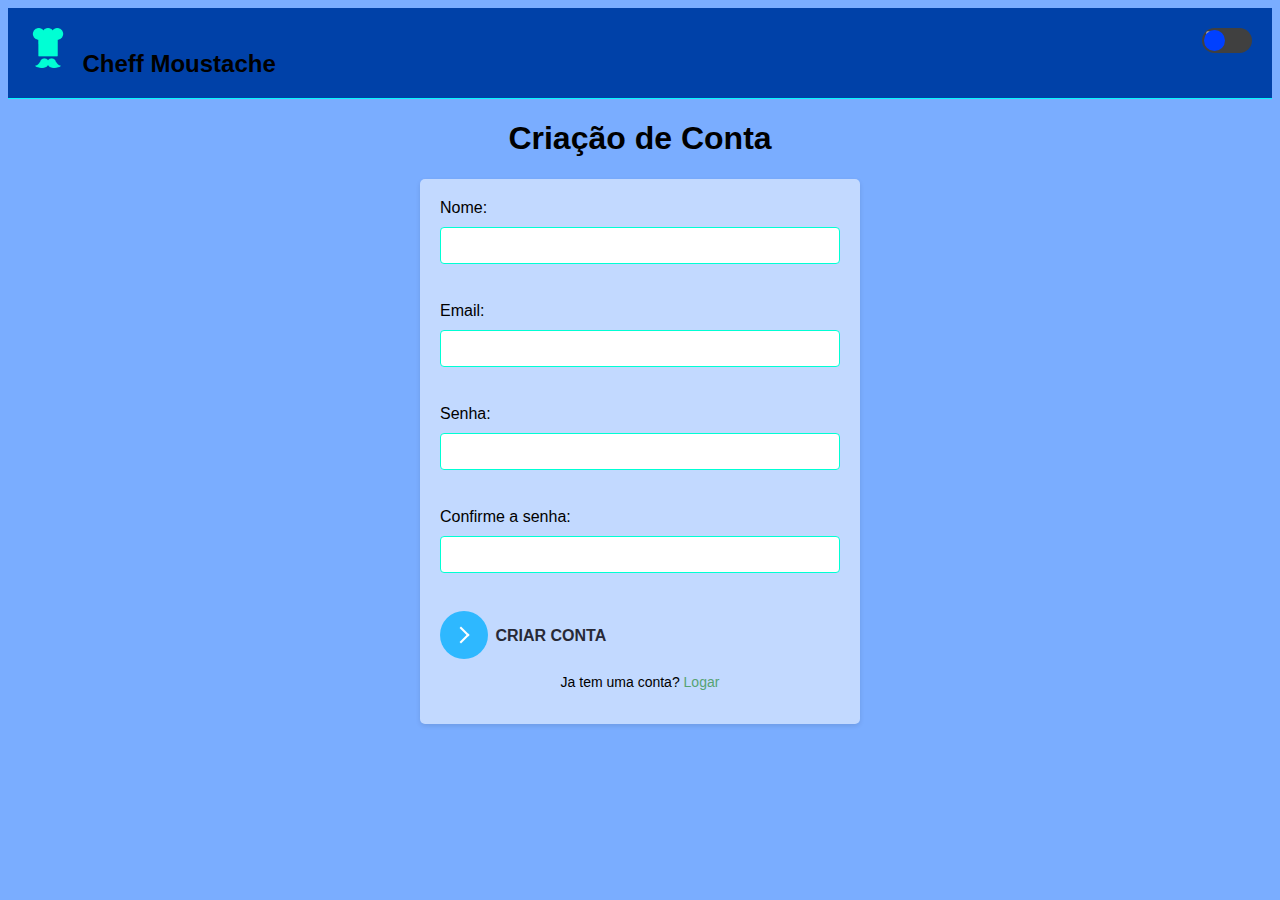
<file: codigo/index.html>
<!DOCTYPE html>
<html>

<head>
  <title>Criação de Conta</title>
  <link rel="stylesheet" type="text/css" href="CSS/singup.css">
  <script src="Javascript/singup.js"></script>
</head>

<body>
  <header>
    <div class="logo">
      <img src="Imagens/Cheff.png" alt="Cheff Moustache Logo" onclick="inicio()">
      <span>Cheff Moustache</span>
    </div>
    <div class="toggle-container">
      <label class="toggle-switch">
        <input type="checkbox" onclick="toggleDarkMode()">
        <span class="toggle-slider"></span>
      </label>
    </div>
  </header>

  <h1>Criação de Conta</h1>

  <form>
    <label for="nome">Nome:</label>
    <input type="text" id="nome" name="nome" required><br><br>

    <label for="email">Email:</label>
    <input type="email" id="email" name="email" required><br><br>

    <label for="senha">Senha:</label>
    <input type="password" id="senha" name="senha" required><br><br>

    <label for="confirma_senha">Confirme a senha:</label>
    <input type="password" id="confirma_senha" name="confirma_senha" required><br><br>

    <button class="learn-more" onclick="salvarlog()">
      <span class="circle" aria-hidden="true">
        <span class="icon arrow"></span>
      </span>
      <span class="button-text">Criar Conta</span>
    </button>
    <p class="signup-link">Ja tem uma conta? <a href="loguin.html">Logar</a></p>
  </form>

</body>

</html>
</file>
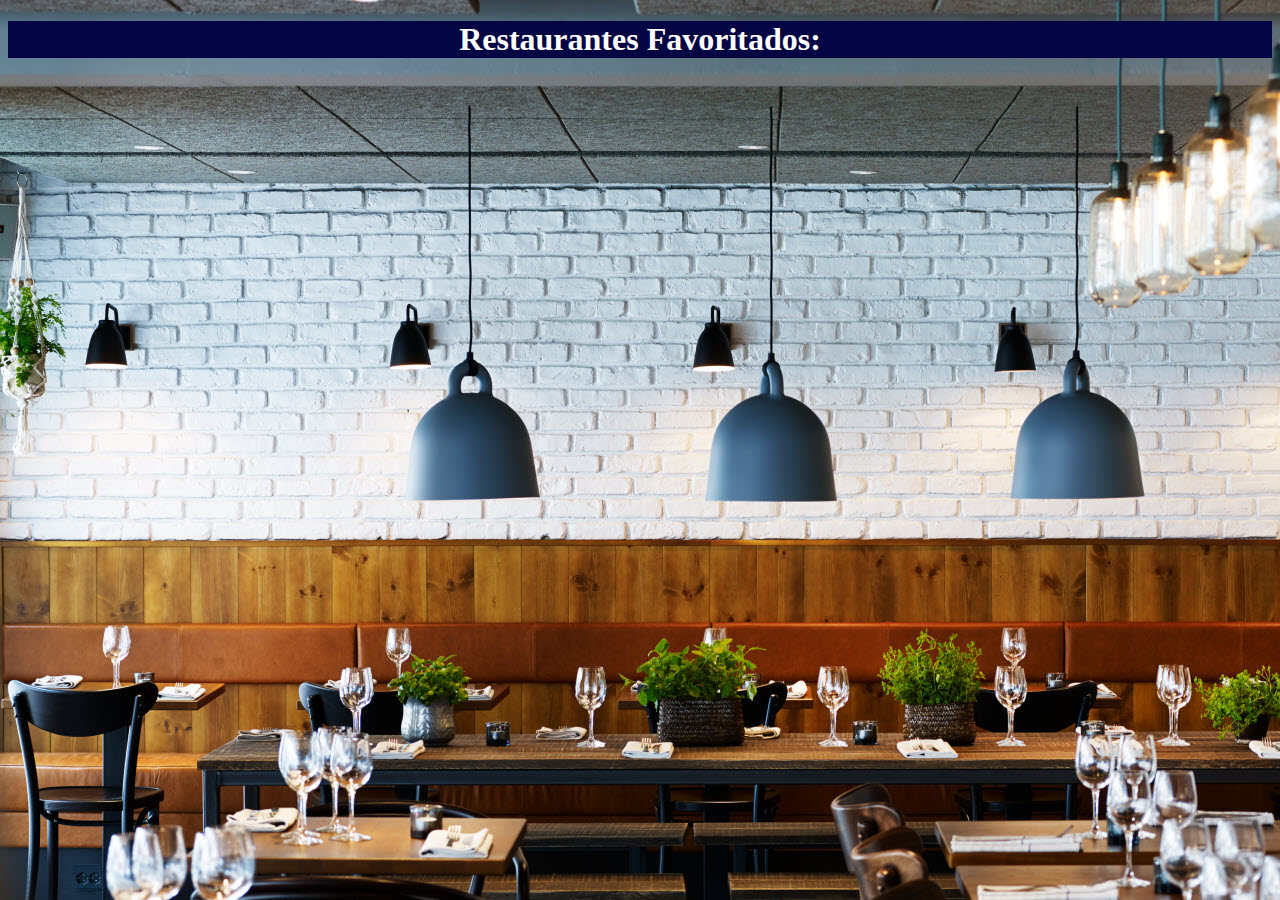
<file: codigo/fav.html>
<!DOCTYPE html>
<html>

<head>
  <meta charset="utf-8">
  <meta name="viewport" content="width=device-width">
  <title>fav</title>
  <link href="https://cdn.jsdelivr.net/npm/bootstrap@5.3.0/dist/css/bootstrap.min.css" rel="stylesheet" integrity="sha384-9ndCyUaIbzAi2FUVXJi0CjmCapSmO7SnpJef0486qhLnuZ2cdeRhO02iuK6FUUVM" crossorigin="anonymous">
<style>
    html {
    height: 100%;
    width: 100%;
  }
  #cabecalho{
    text-align: center;
  }
  
  body
  {
      background-image: url("Imagens/ff.jpg");
  }
  #cartao
  {
     background-color: rgba(255, 255, 255, 0.85);
  }
</style>
  <script>
    function exibirRestaurantesFavoritos() {
      // Passo 1: Recuperar os dados do LocalStorage
      let dados = localStorage.getItem("restaurantes");
      dados = JSON.parse(dados);

      // Passo 2: Filtrar os restaurantes com o atributo "favorito" igual a "true"
      const restaurantesFavoritos = dados.restaurantes.filter(restaurante => restaurante.favorito === "true");

      // Passo 3: Exibir os restaurantes filtrados na página
      const listaRestaurantes = document.getElementById("listaRestaurantes");

      restaurantesFavoritos.forEach(restaurante => {
        const li = document.createElement("li");
        li.textContent = restaurante.nome; // Substitua "nome" pelo atributo correto do restaurante
        listaRestaurantes.appendChild(li);
      });
    }

    // Chame a função quando a página for carregada
    window.onload = exibirRestaurantesFavoritos;
  </script>

  <script>
    
  </script>

</head>
<body>
  <div class="container-fluid">
   <div class="row">
     <div id="cabecalho" class="col-12" style="background-color: #050544; color: #FFFFFF;">
      <h1>Restaurantes Favoritados: </h1>
    </div>
 </div>
 </div>

  <div class="row" id="fundo">

    <div class="mx-auto p-2" style="width: 900px;">
    <div  id="cartao" class="card">
      <div class="card-body">
        <p class="card-text">


    

            <div id="favContainer">
                <ul id="listaRestaurantes">
                  <!-- A lista de restaurantes favoritos será preenchida aqui -->
                </ul>
              </div>
        
        
            <script>
              window.onload = exibirRestaurantesFavoritos;
            </script>

          
        </p>
      </div>
    </div>
  </div>
    
  </div>

</body>
</file>
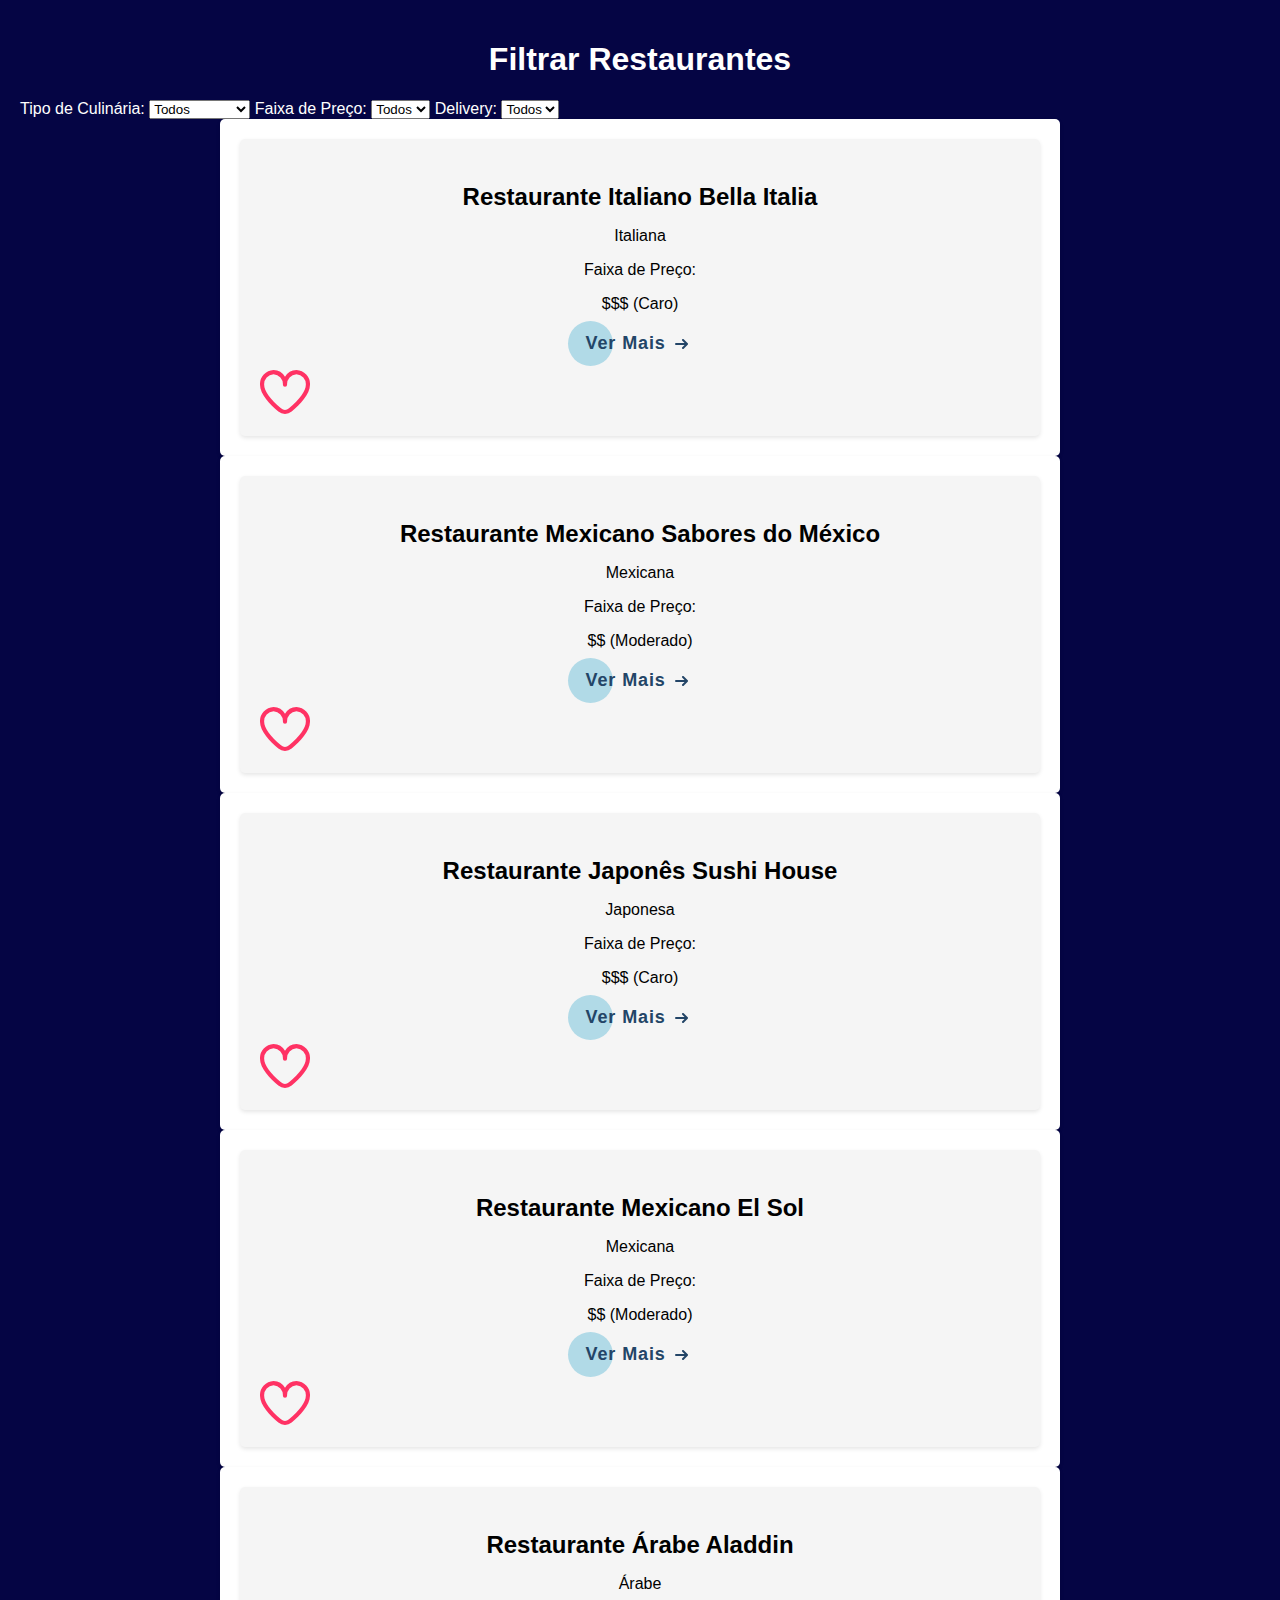
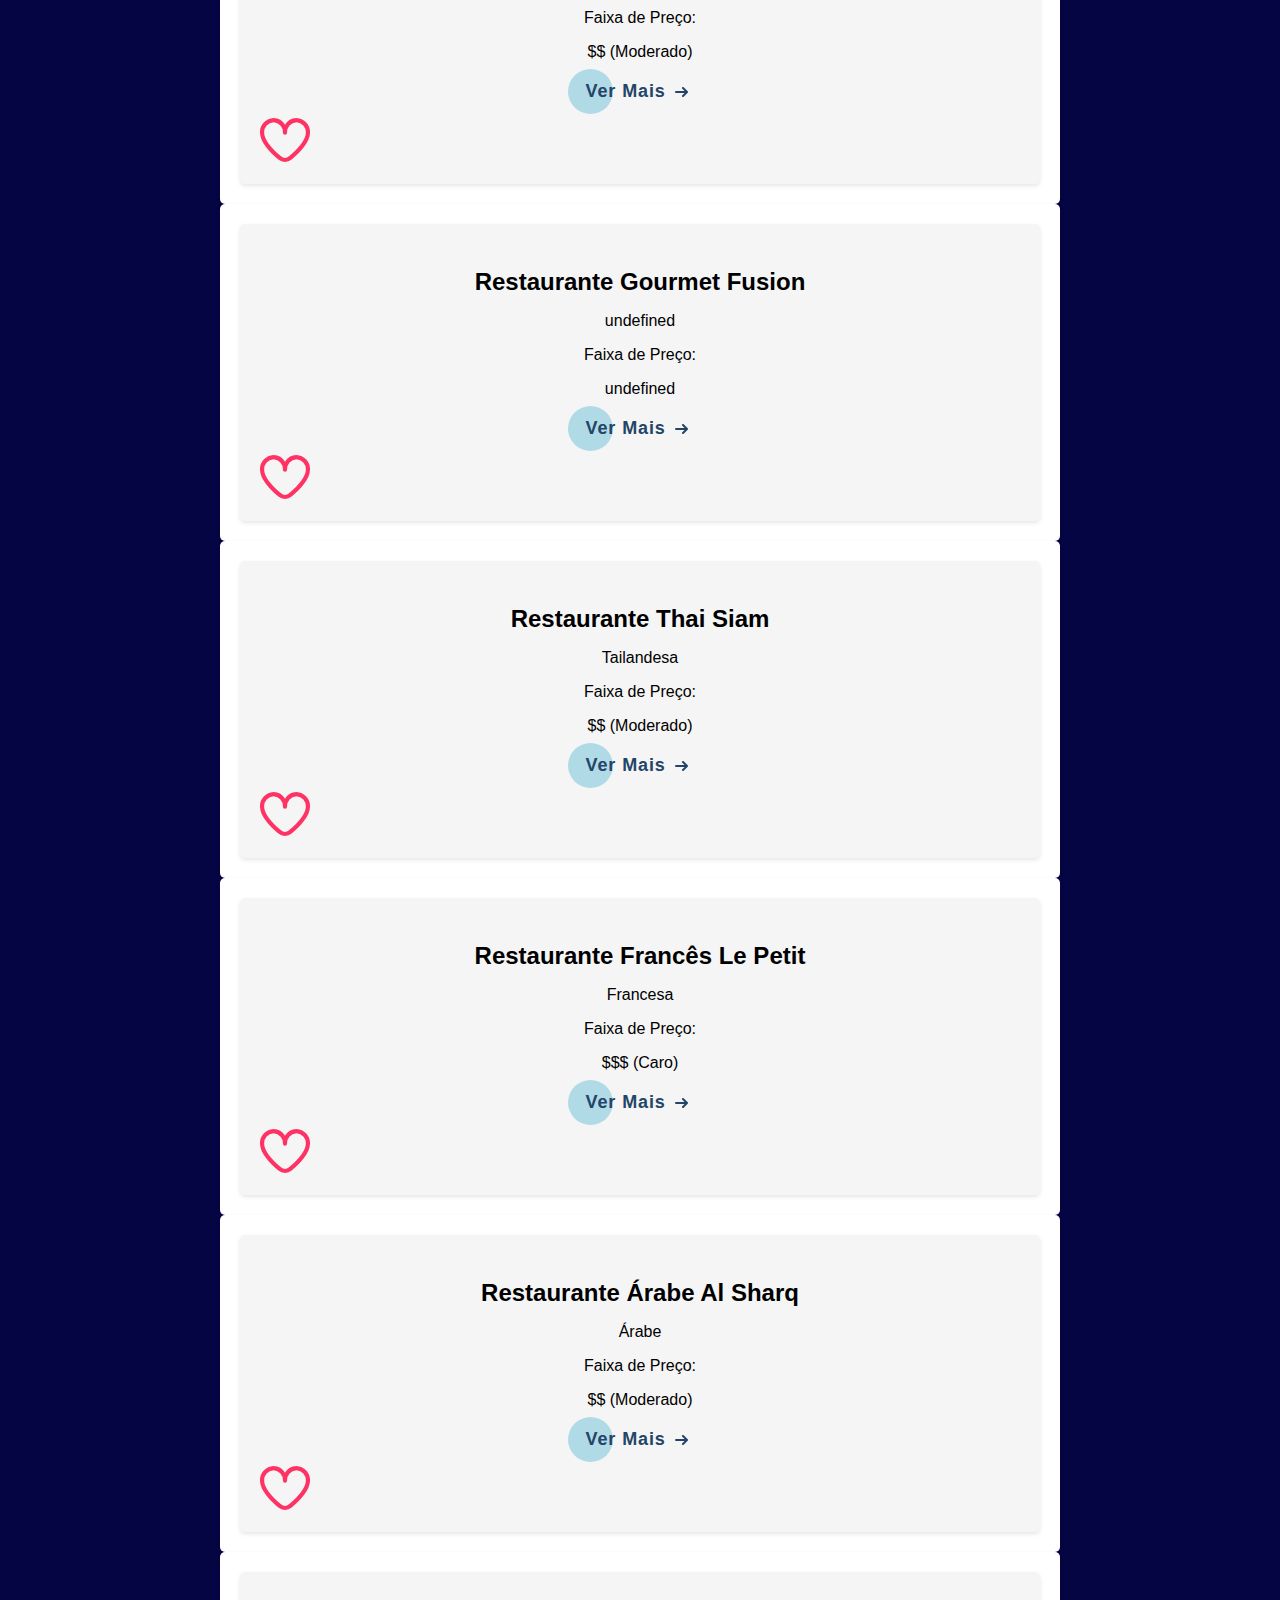
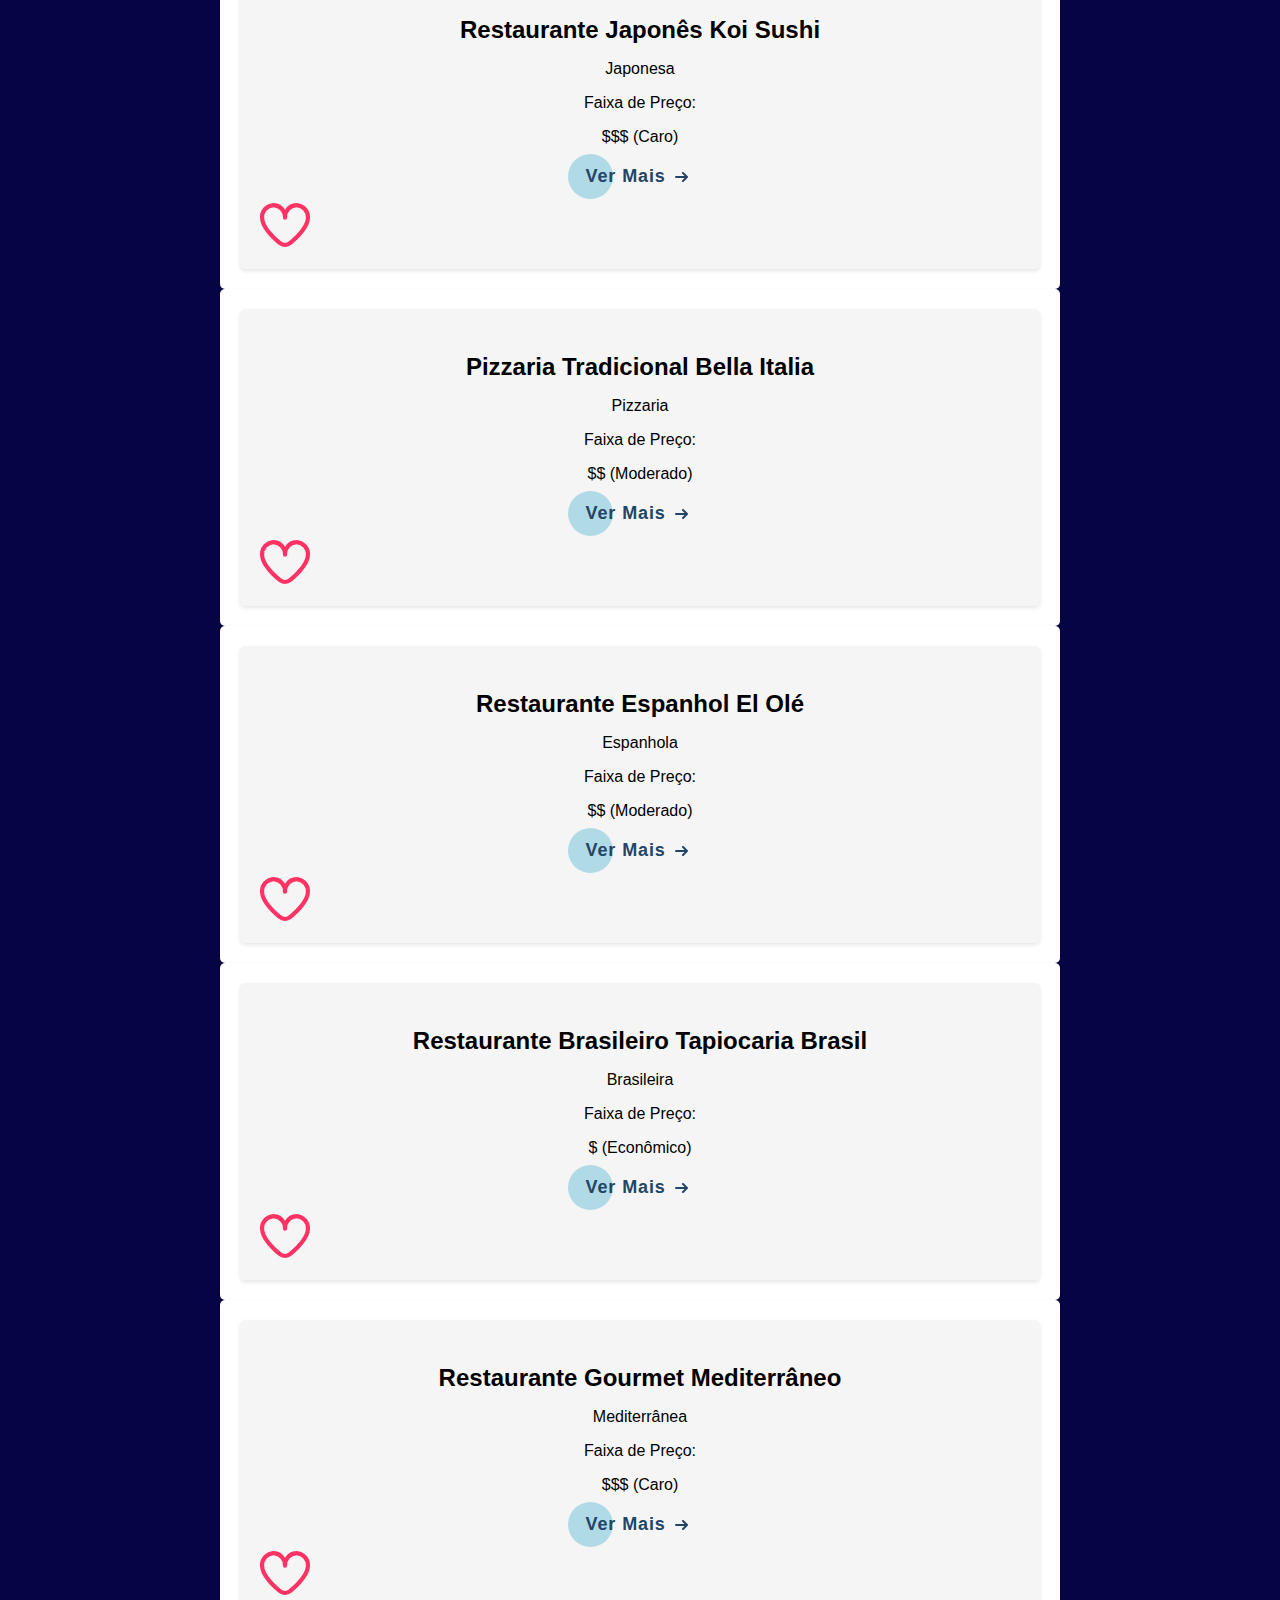
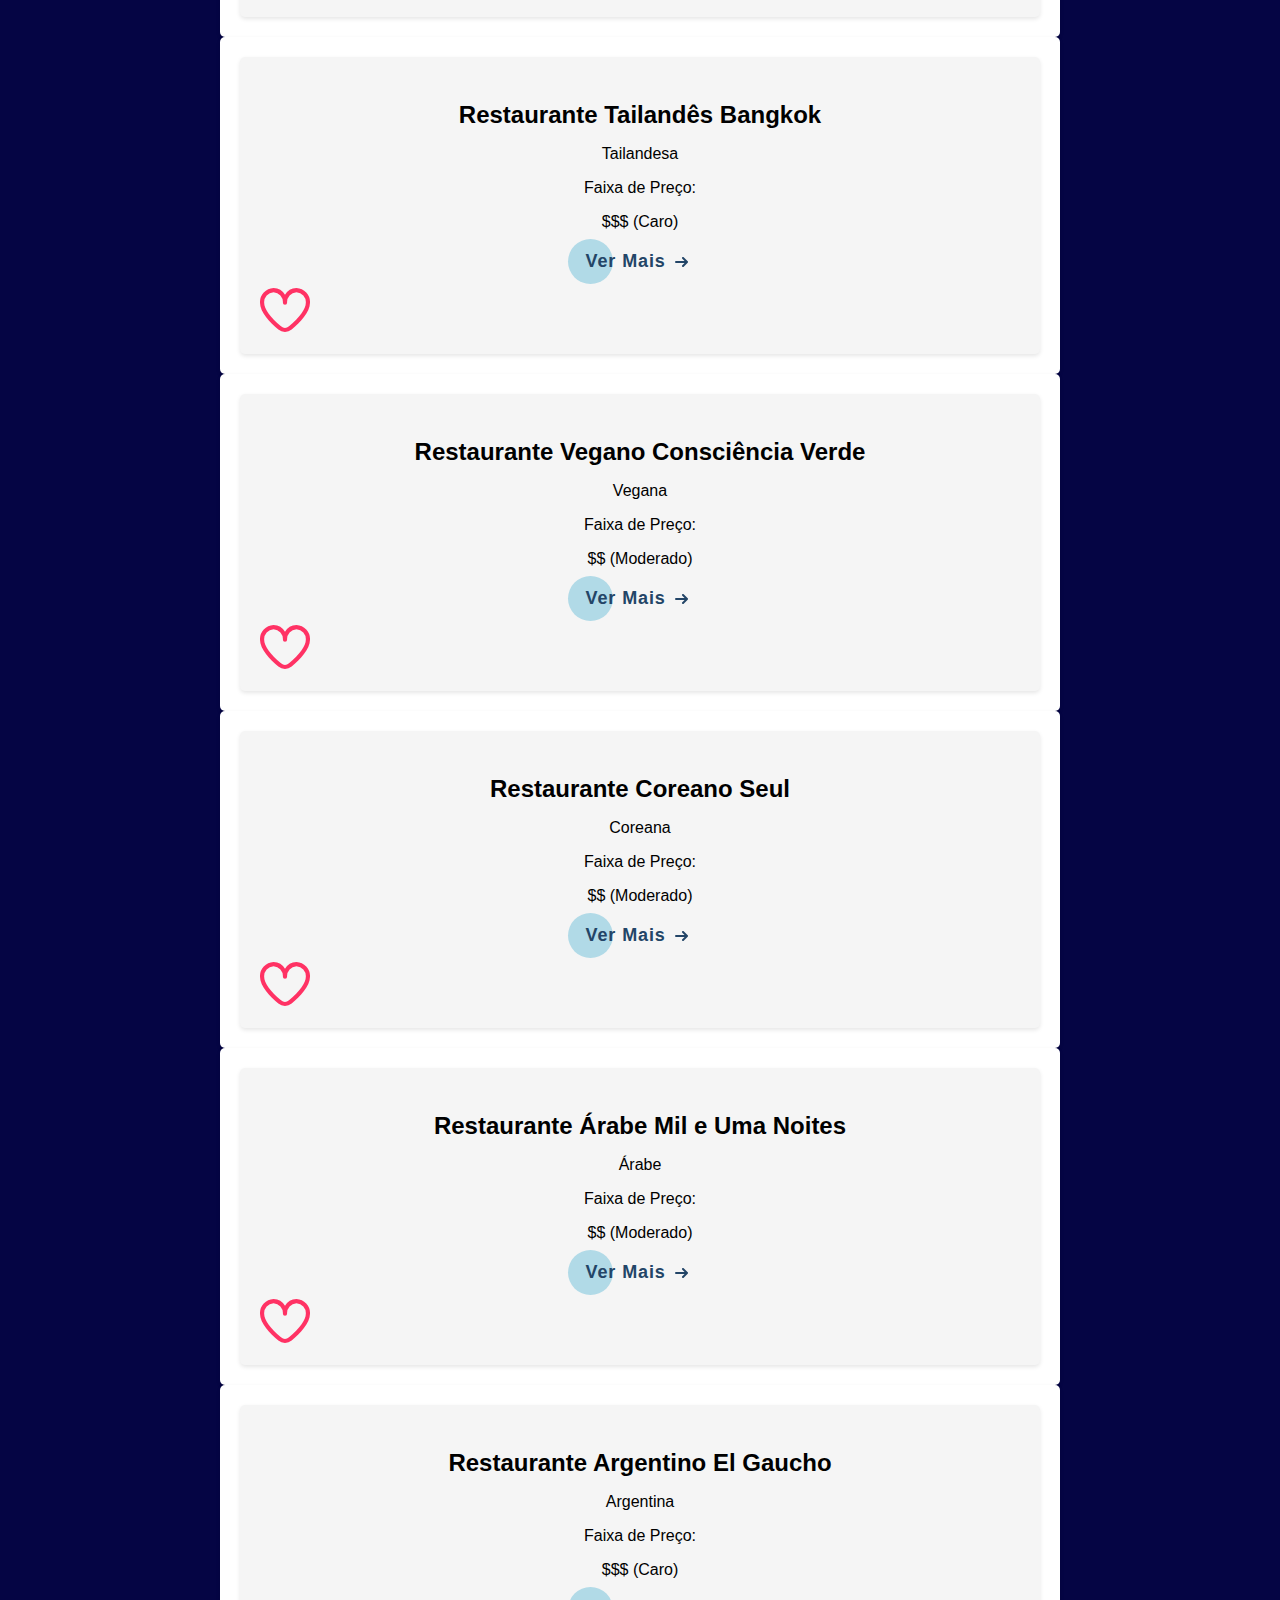
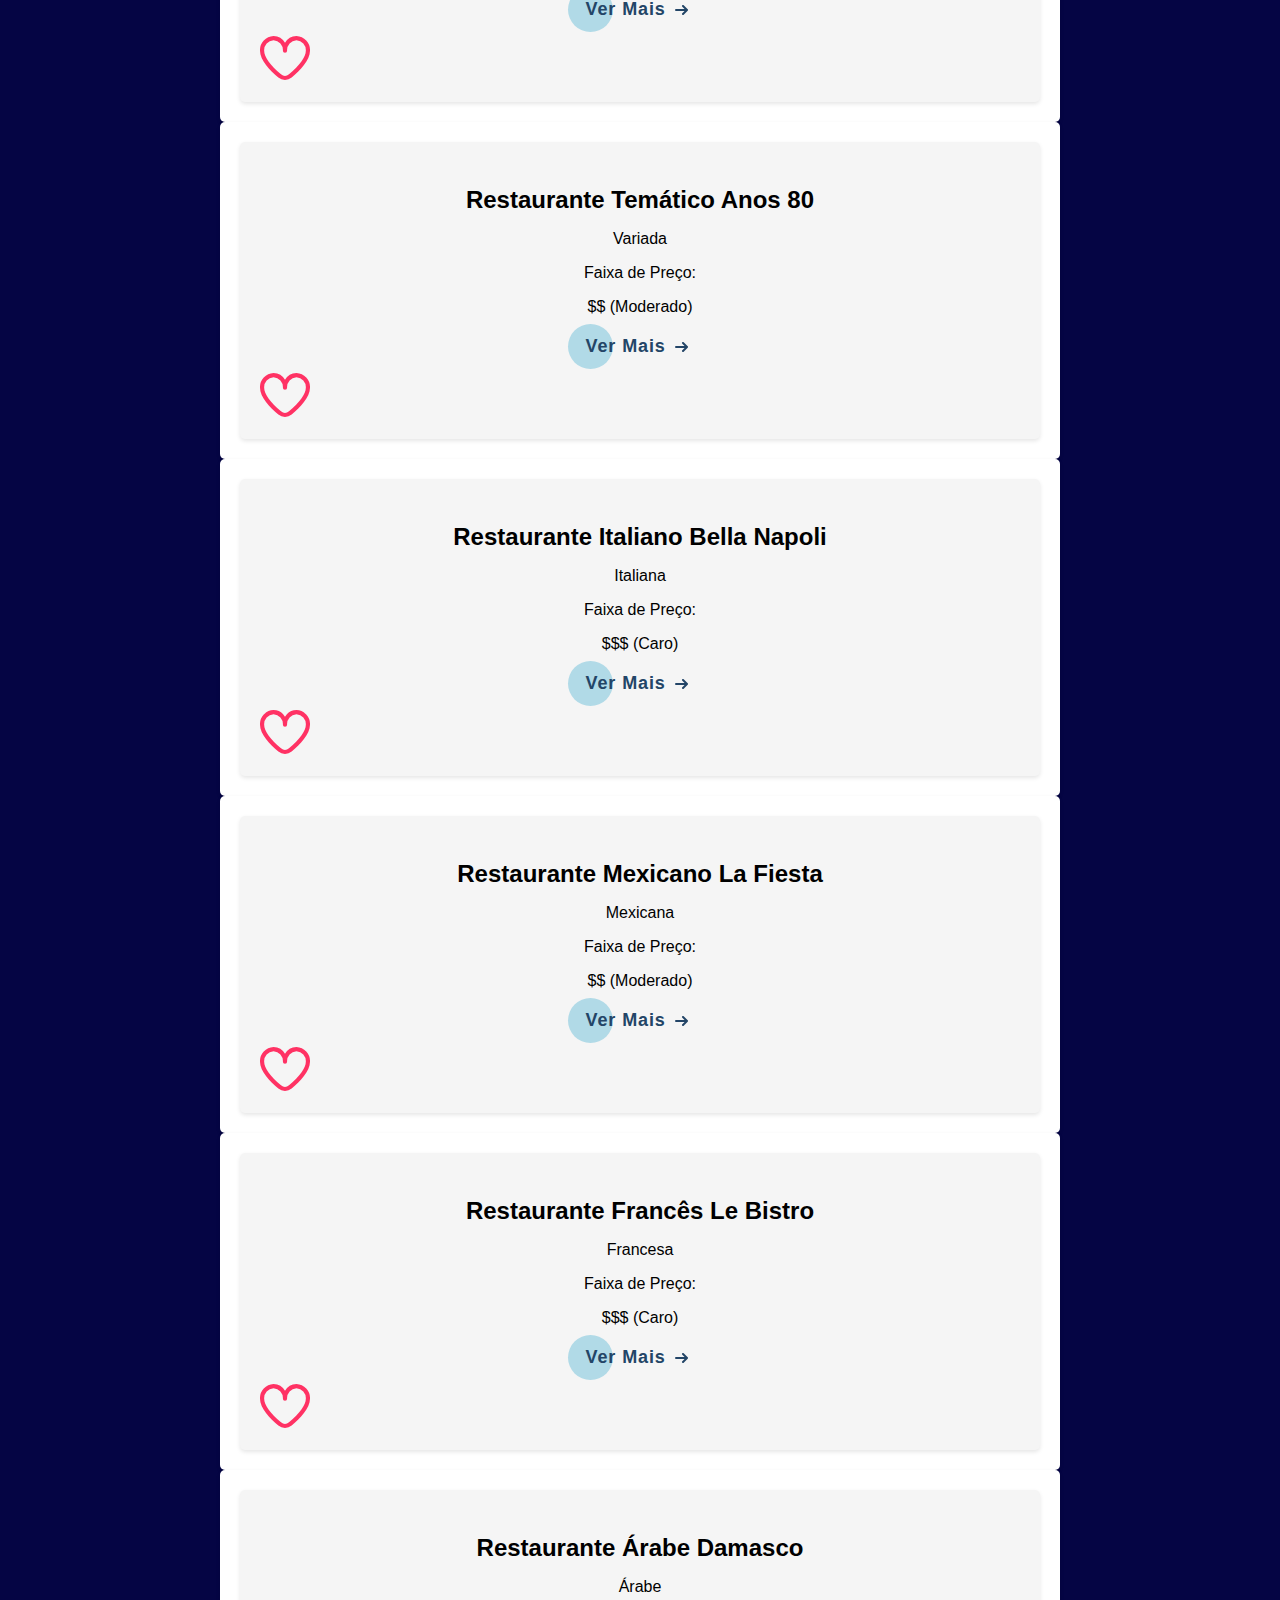
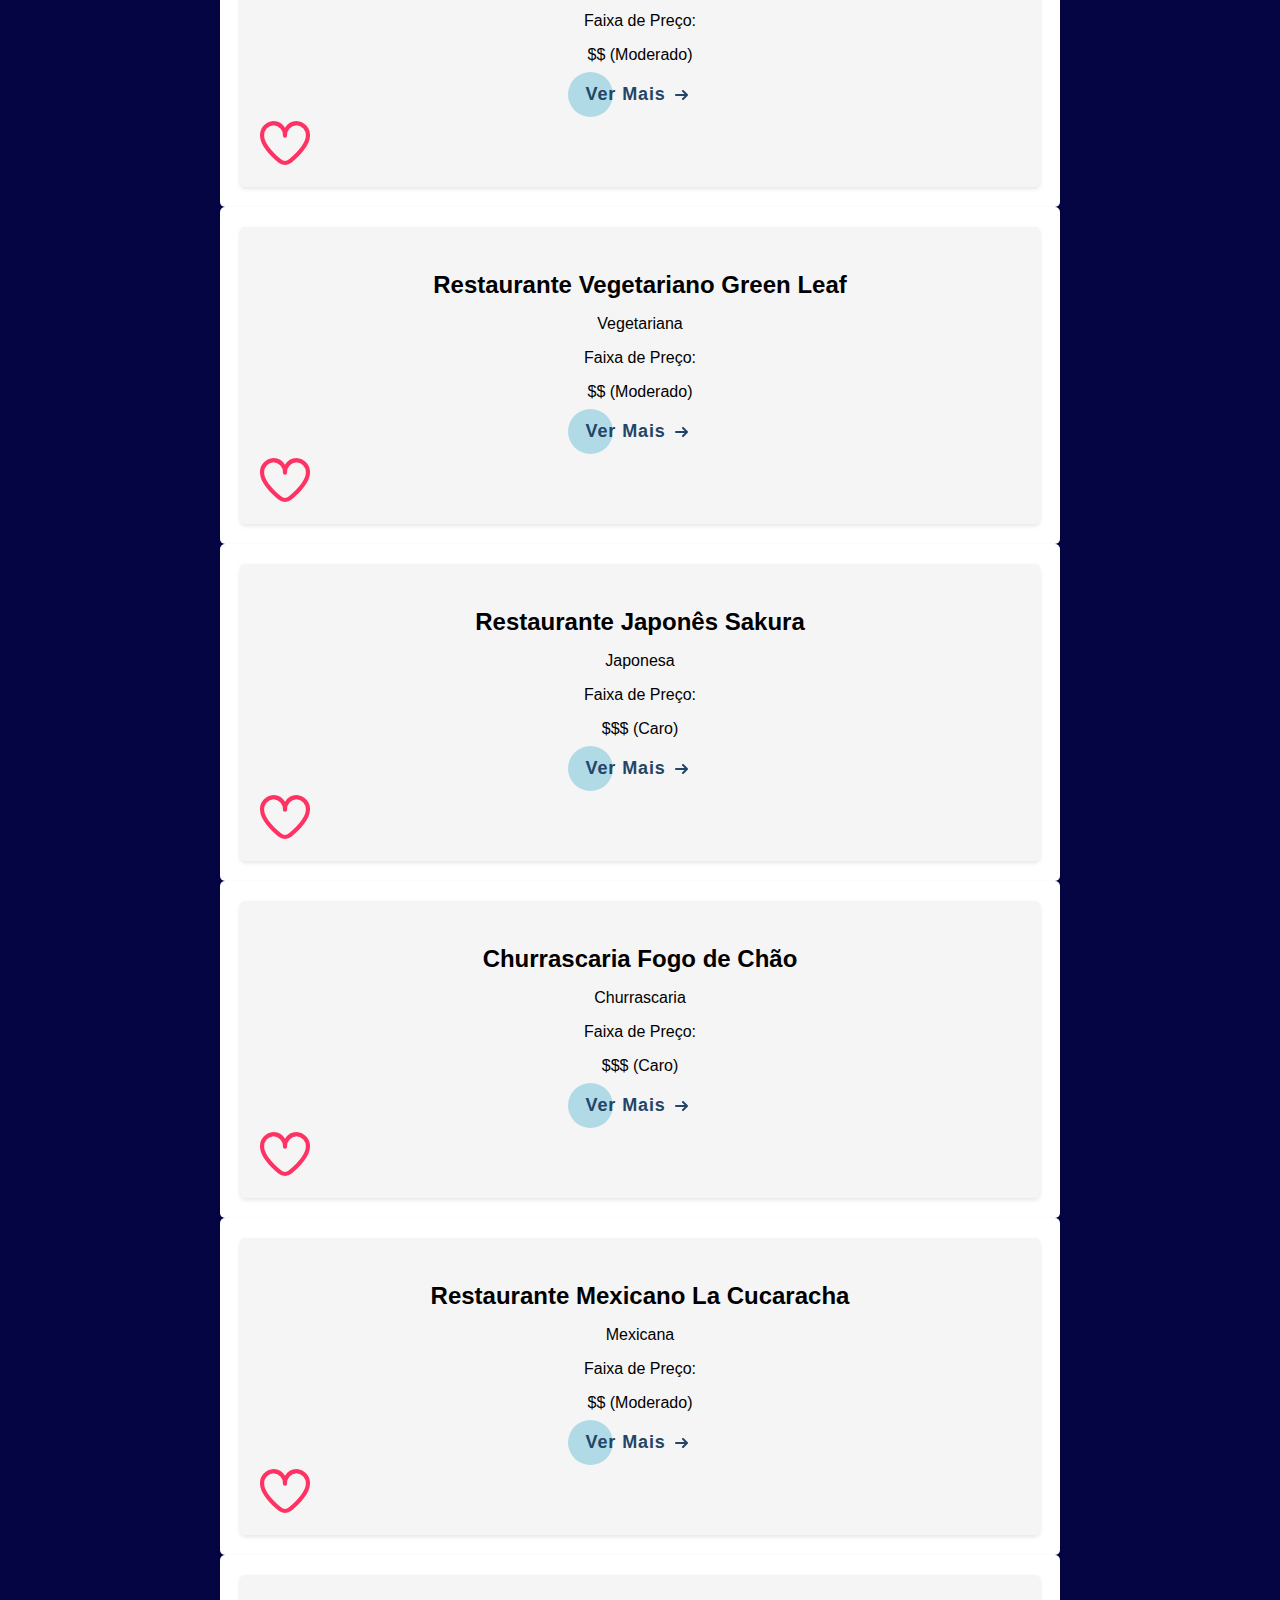
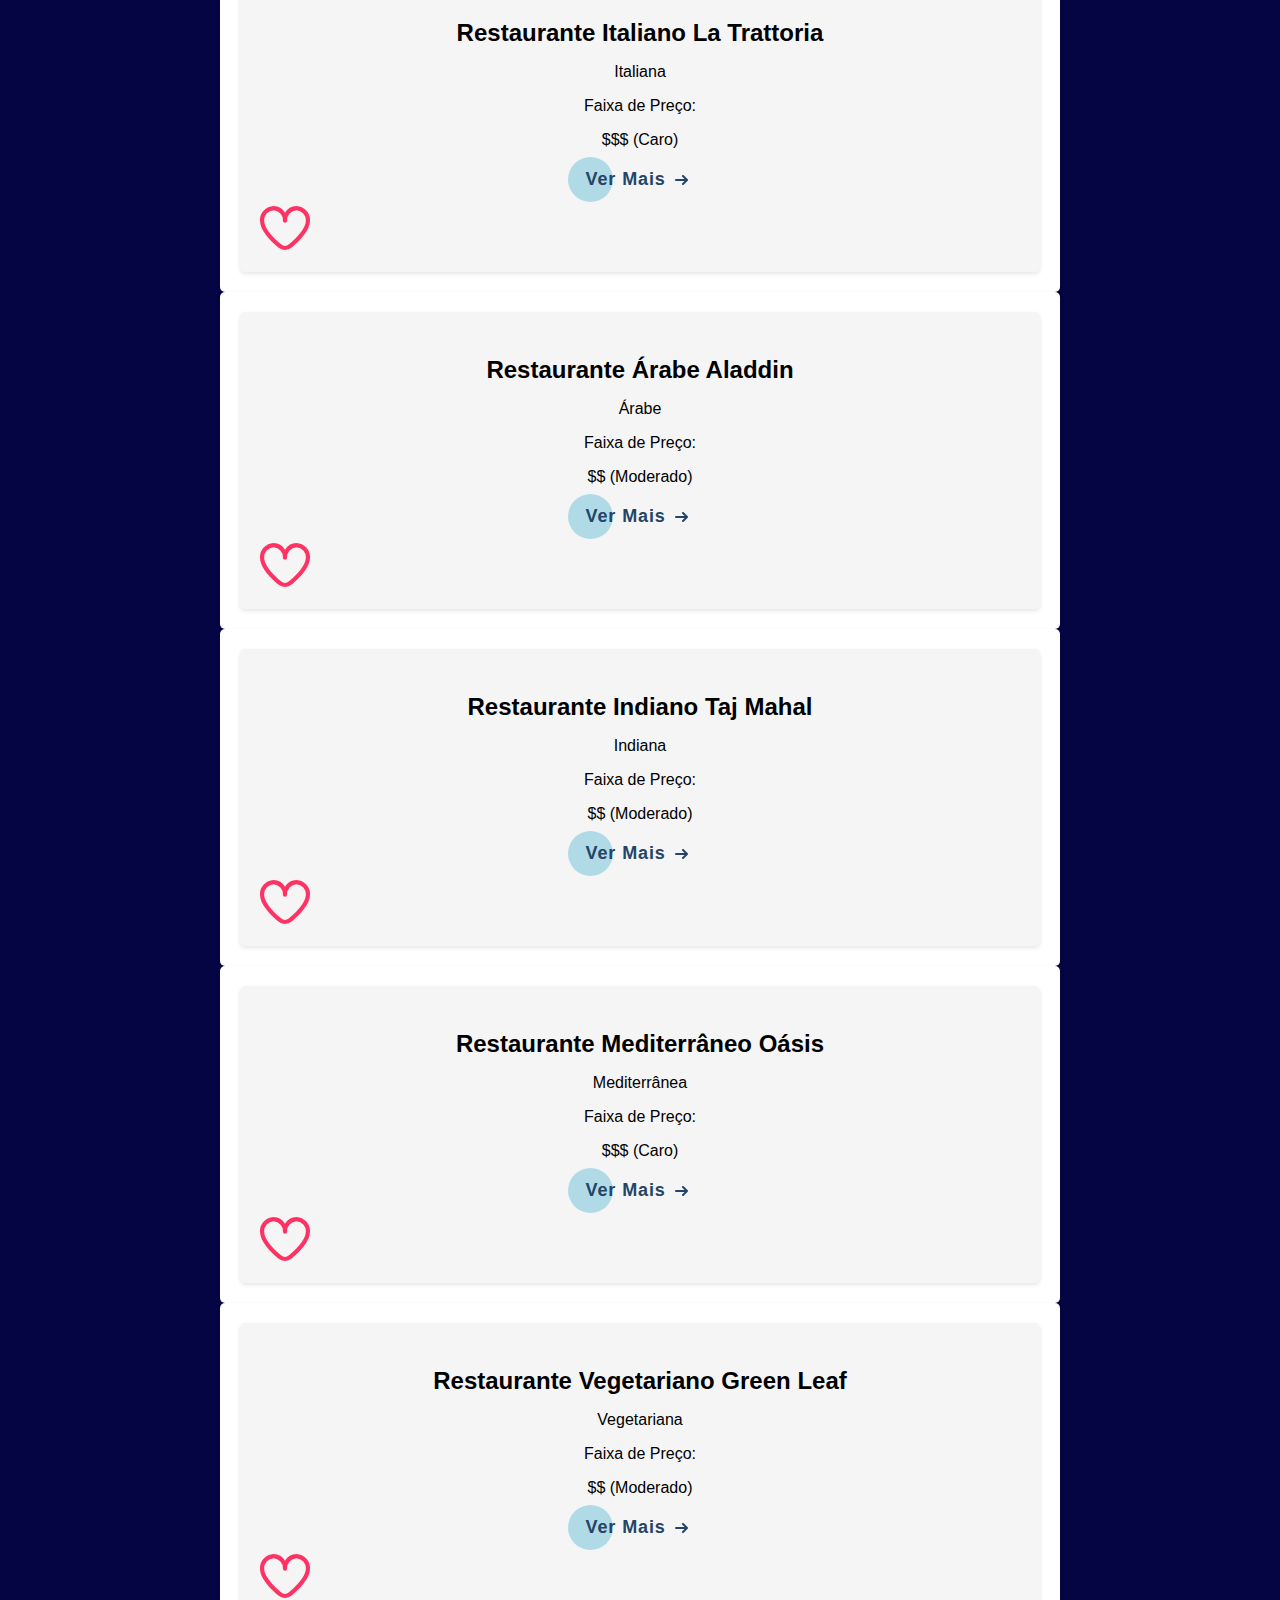
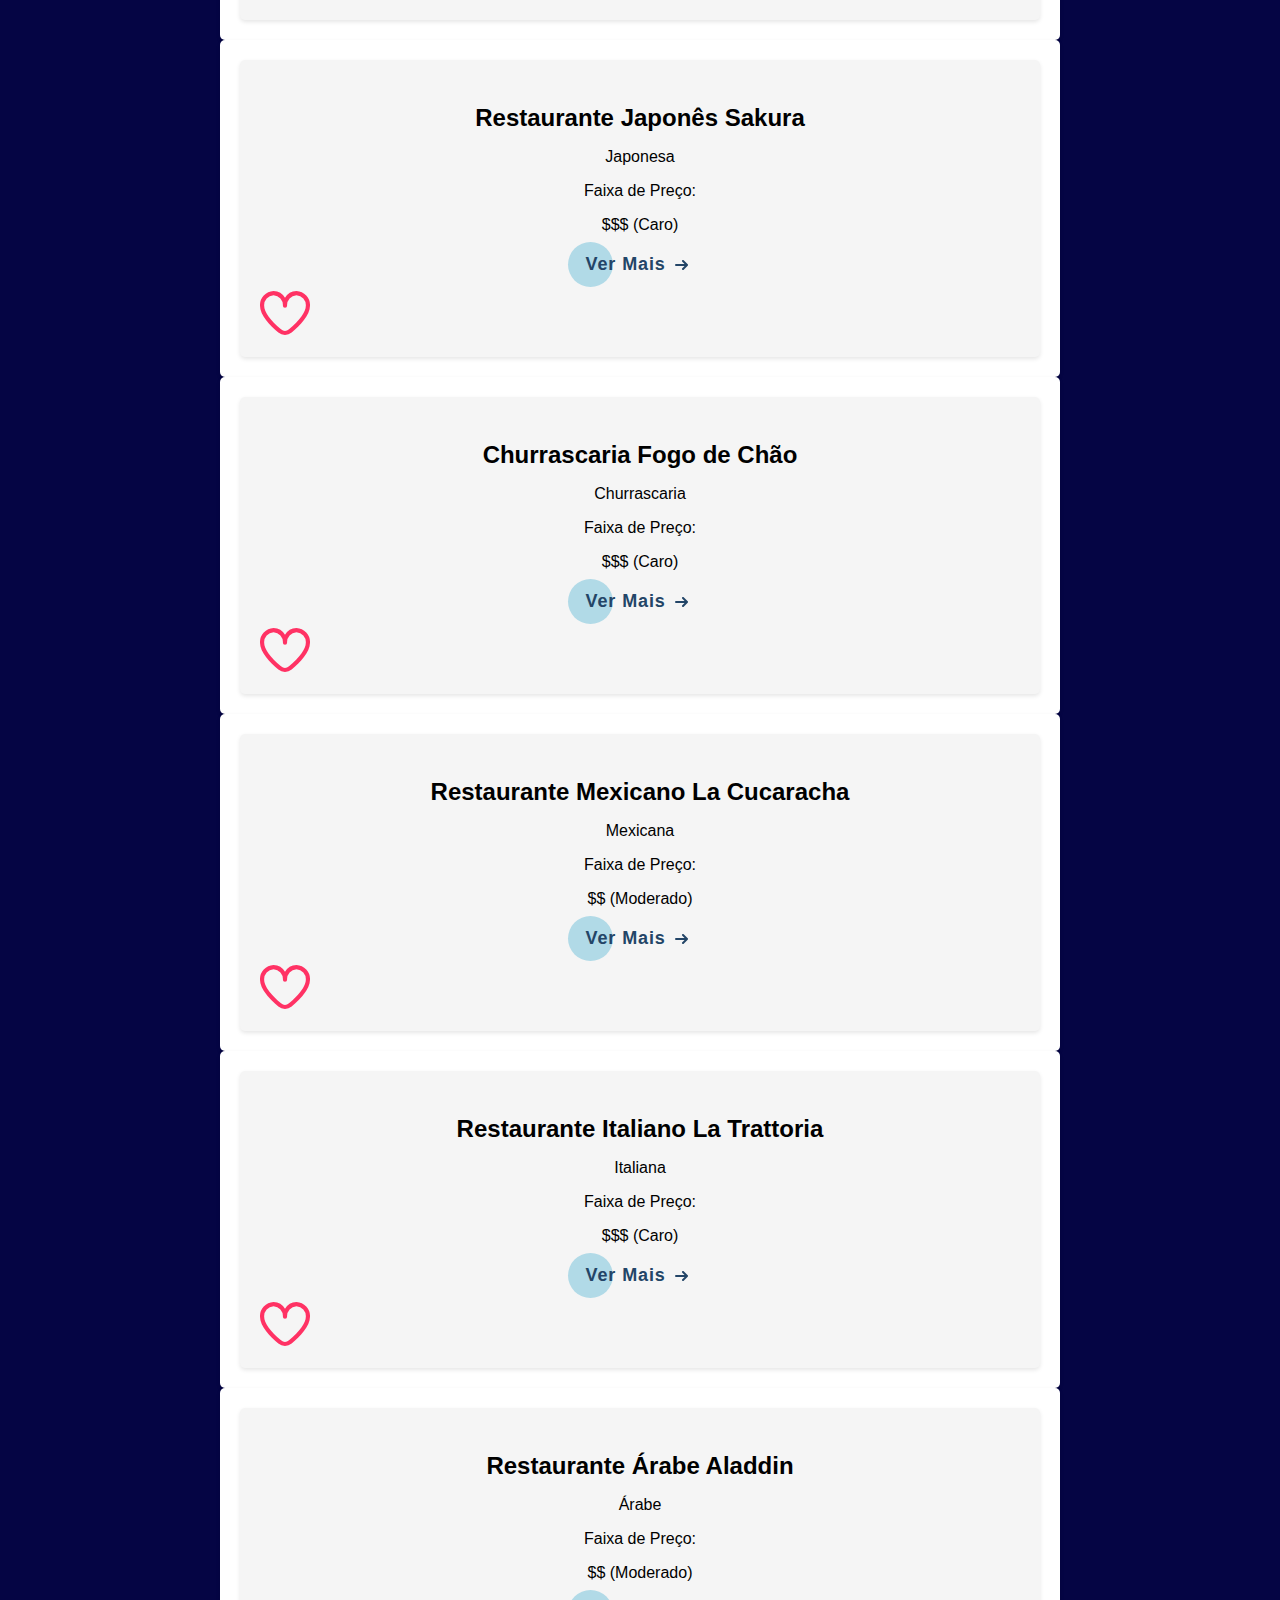
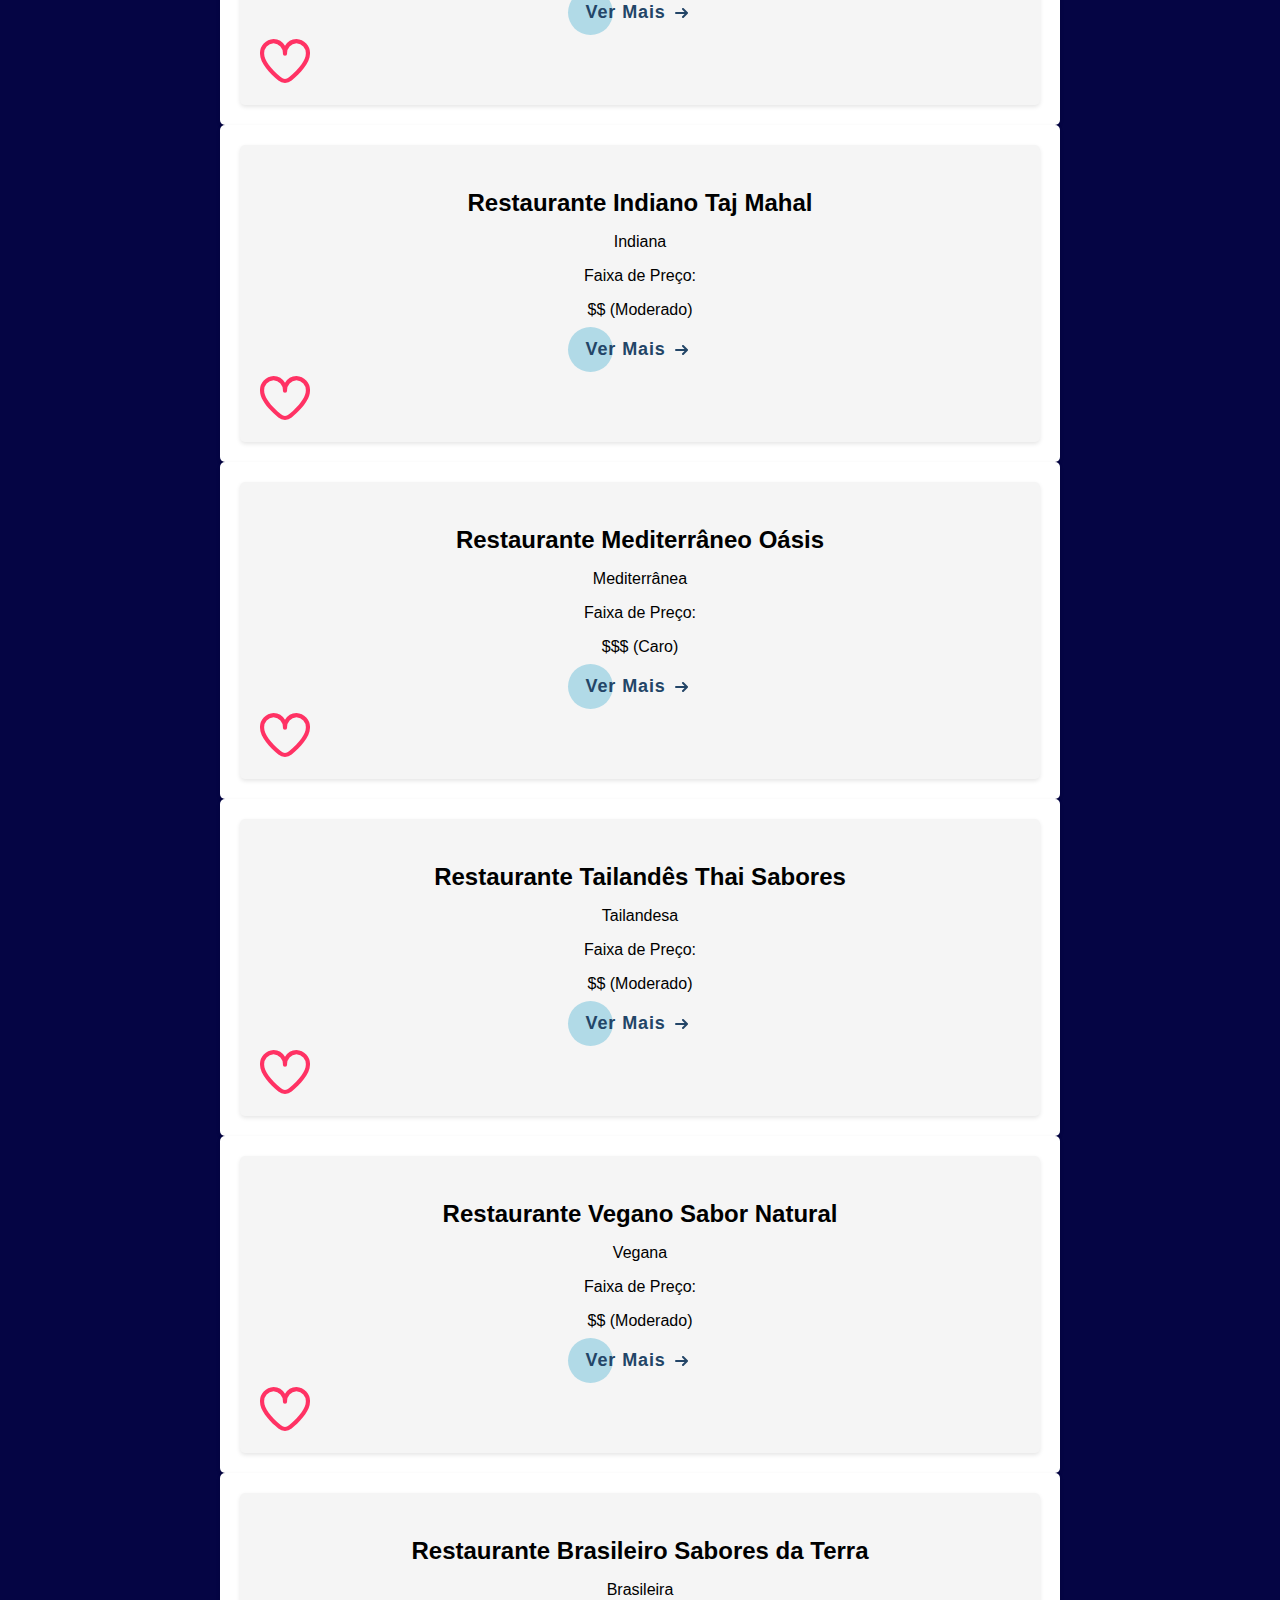
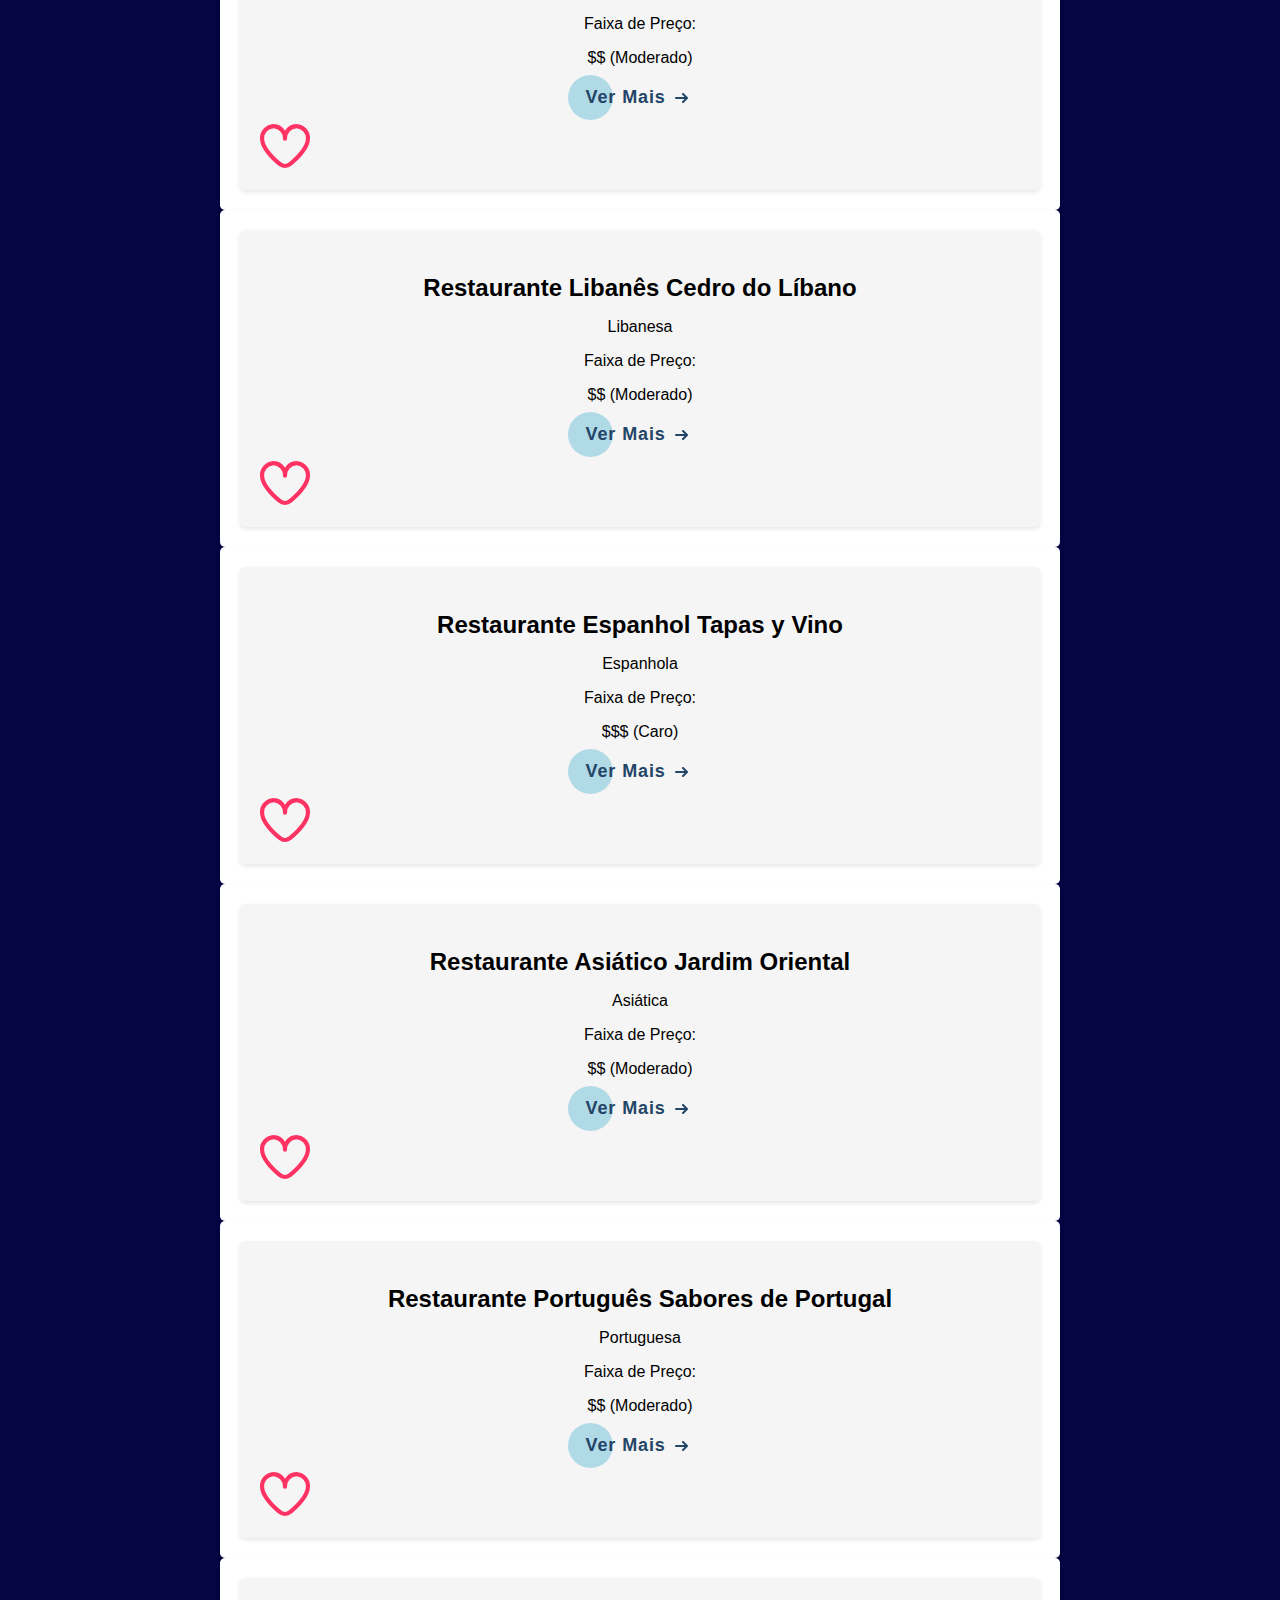
<file: codigo/filtros.html>
<!DOCTYPE html>
<html>

<head>
  <title>Filtrar Restaurantes</title>
  <link rel="stylesheet" href="CSS/filtro.css">
</head>

<body>
  <h1>Filtrar Restaurantes</h1>

  <label for="food-type">Tipo de Culinária:</label>
  <select id="food-type" onchange="exibirrestaurante()">
    <option value="todos">Todos</option>
    <option value="Italiana">Italiana</option>
    <option value="Mexicana">Mexicana</option>
    <option value="Japonesa">Japonesa</option>
    <option value="Árabe">Árabe</option>
    <option value="Tailandesa">Tailandesa</option>
    <option value="Francesa">Francesa</option>
    <option value="Pizzaria">Pizzaria</option>
    <option value="Espanhola">Espanhola</option>
    <option value="Brasileira">Brasileira</option>
    <option value="Mediterrânea">Mediterrânea</option>
    <option value="Vegetariana">Vegetariana</option>
    <option value="Coreana">Coreana</option>
    <option value="Argentina">Argentina</option>
    <option value="Variada">Variada</option>
    <option value="Churrascaria">Churrascaria</option>
    <option value="Indiana">Indiana</option>
    <option value="Libanesa">Libanesa</option>
    <option value="Asiática">Asiática</option>
    <option value="Portuguesa">Portuguesa</option>
    <option value="Peruana">Peruana</option>
    <option value="Chinesa">Chinesa</option>
    <option value="Alemã">Alemã</option>
    <option value="Grega">Grega</option>
    <option value="Russa">Russa</option>
    <option value="Marroquina">Marroquina</option>
    <option value="Caribenha">Caribenha</option>
    <option value="Africana">Africana</option>
    <option value="Australiana">Australiana</option>
    <option value="Vietnamita">Vietnamita</option>
    <option value="Polonesa">Polonesa</option>
    <option value="Espanhola">Espanhola</option>
    <option value="Turca">Turca</option>
    <option value="Árabe-Síria">Árabe-Síria</option>
  </select>

  <label for="price-level">Faixa de Preço:</label>
  <select id="price-level" onchange="exibirrestaurante()">
    <option value="todos">Todos</option>
    <option value="$ (Econômico)">Baixo</option>
    <option value="$$ (Moderado)">Médio</option>
    <option value="$$$ (Caro)">Alto</option>
  </select>

  <label for="Deliveri">Delivery:</label>
  <select id="Deliveri" onchange="exibirrestaurante()">
    <option value="todos">Todos</option>
    <option value="Sim">Sim</option>
    <option value="Não">Não</option>
    
  </select>

  <div class="row justify-content-center" id="restaurantes">

  </div>

  <script src="Javascript/filtro.js"></script>
</body>

</html>
</file>
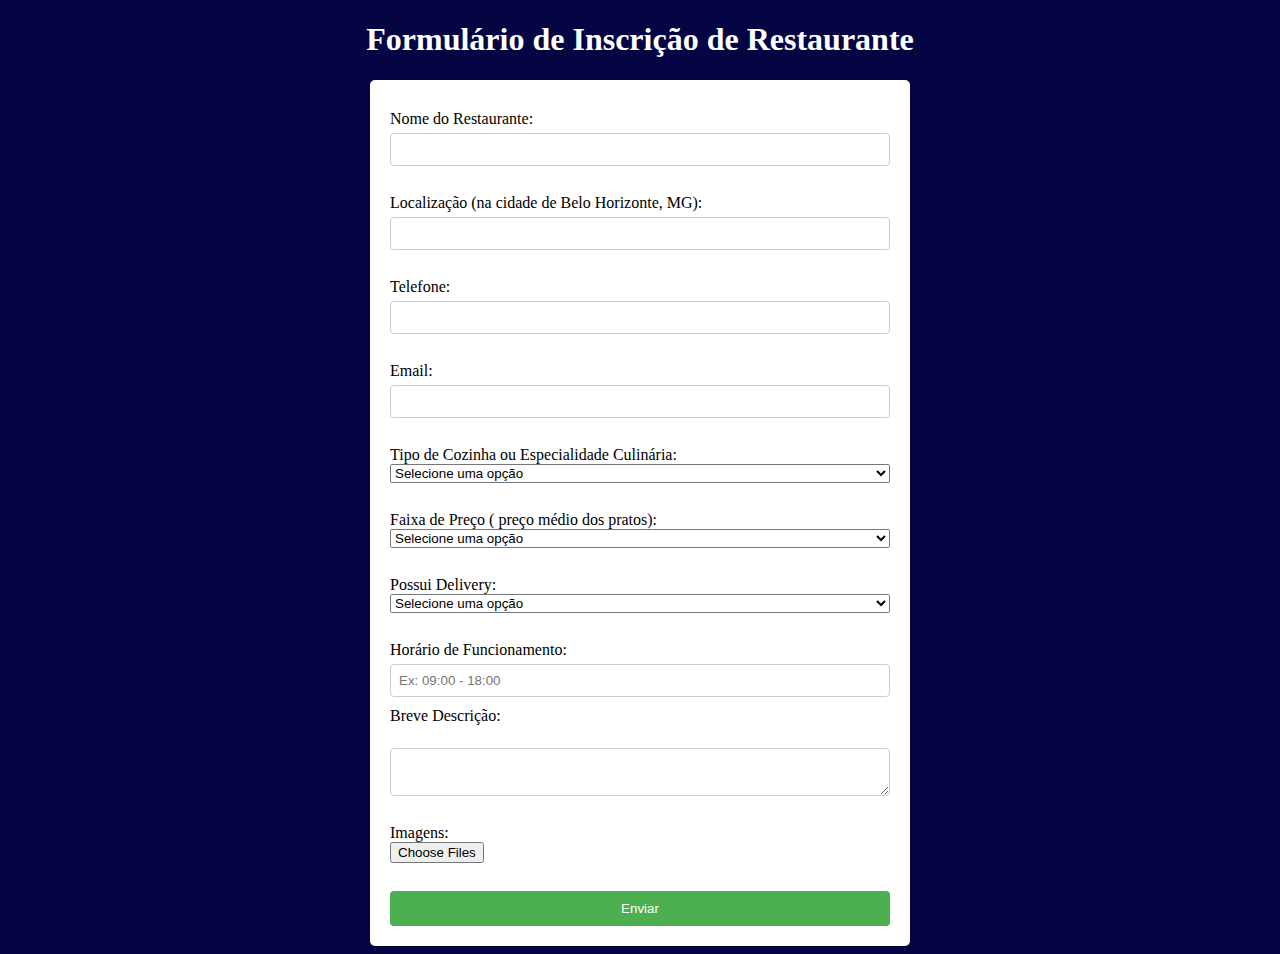
<file: codigo/inscriçãorest.html>
<!DOCTYPE html>
<html>
<head>
  <title>Formulário de Inscrição de Restaurante</title>
  <link rel="stylesheet" type="text/css" href="CSS/cssinscriçãorest.css">
</head>
<body>
  <h1>Formulário de Inscrição de Restaurante</h1>

  <form id="restaurantForm">
    <label for="restaurantName">Nome do Restaurante:</label>
    <input type="text" id="restaurantName" required><br>

    <label for="location">Localização (na cidade de Belo Horizonte, MG):</label>
    <input type="text" id="location" required><br>

    <label for="phone">Telefone:</label>
    <input type="tel" id="phone" required><br>

    <label for="email">Email:</label>
    <input type="email" id="email" required><br>

    <label for="cuisine">Tipo de Cozinha ou Especialidade Culinária:</label>
<select id="cuisine" required>
  <option value="">Selecione uma opção</option>
  <option value="italiana">Culinária Italiana</option>
  <option value="japonesa">Culinária Japonesa</option>
  <option value="mineira">Culinária Mineira</option>
  <option value="mexicana">Culinária Mexicana</option>
  <option value="hamburgeria">Hamburgeria</option>
  <option value="churrascaria">Churrascaria</option>
  <option value="doceria">Doceria</option>

</select><br>

    <label for="priceRange">Faixa de Preço ( preço médio dos pratos):</label>
<select id="priceRange" required>
  <option value="">Selecione uma opção</option>
  <option value="baixo">R$25,00 - R$50,00</option>
  <option value="medio">R$50,00 - R$100,00</option>
  <option value="alto">R$100,00 - R$150,00</option>
  <option value="muitoalto">valores acima que R$150,00</option>
</select><br>

<label for="delivery">Possui Delivery:</label>
<select id="delivery" required>
  <option value="">Selecione uma opção</option>
  <option value="sim">Sim</option>
  <option value="nao">Não</option>
</select><br>

    <label for="openingHours">Horário de Funcionamento:</label>
<input type="text" id="openingHours" placeholder="Ex: 09:00 - 18:00" required>

    <label for="description">Breve Descrição:</label><br>
    <textarea id="description" required></textarea><br>

    <label for="images">Imagens:</label>
    <input type="file" id="images" accept="image/*" multiple><br>

    <button type="submit">Enviar</button>
  </form>

  <script>
document.getElementById("restaurantForm").addEventListener("submit", function(event) {
  event.preventDefault();

  var restaurantName = document.getElementById("restaurantName").value;
  var location = document.getElementById("location").value;
  var phone = document.getElementById("phone").value;
  var email = document.getElementById("email").value;
  var cuisine = document.getElementById("cuisine").value;
  var priceRange = document.getElementById("priceRange").value;
  var openingHours = document.getElementById("openingHours").value;
  var description = document.getElementById("description").value;
  var delivery = document.getElementById("delivery").value;

  if (!restaurantName || !location || !phone || !email || !cuisine || !priceRange || !description || !delivery || !openingHours) {
    alert("Por favor, preencha todos os campos corretamente.");
    return;
  }

  var formData = {
    restaurantName: restaurantName,
    location: location,
    phone: phone,
    email: email,
    cuisine: cuisine,
    priceRange: priceRange,
    openingHours: openingHours,
    description: description,
    delivery: delivery
  };

  var jsonData = JSON.stringify(formData);

  console.log(jsonData);

  if (localStorage.getItem('RESTAURANT_DATA') === null) {
    localStorage.setItem('RESTAURANT_DATA', jsonData);
  } else {
    var existingData = JSON.parse(localStorage.getItem('RESTAURANT_DATA'));
    existingData.push(formData);
    localStorage.setItem('RESTAURANT_DATA', JSON.stringify(existingData));
  }

  alert("Inscrição concluída! Obrigado!");

  window.location.href = 'home.html';
});

  </script>
</body>
</html>
</file>
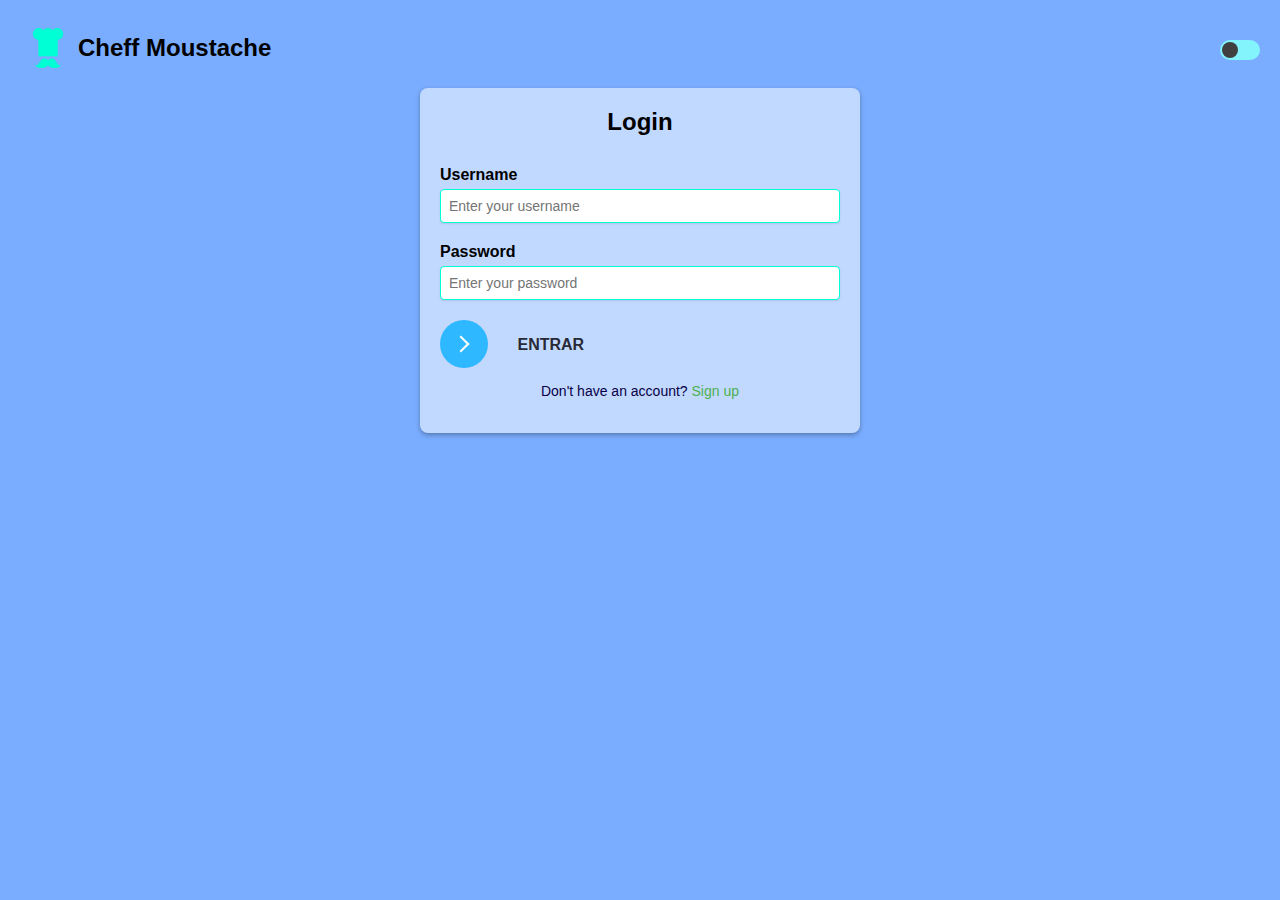
<file: codigo/loguin.html>
<!DOCTYPE html>
<html>

<head>
  <title>Cheff Moustache - Login</title>
  <link rel="stylesheet" type="text/css" href="CSS/loguin.css">
</head>

<body>
  <div class="header">
    <div class="logo">
      <img src="Imagens/Cheff.png" alt="Logo" onclick="inicio()">
      <h2>Cheff Moustache</h2>
    </div>
    <div class="dark-mode-toggle">
      <input type="checkbox" id="dark-mode-switch" onclick="toggleDarkMode()">
      <label for="dark-mode-switch"></label>
    </div>
  </div>
  <div class="container">
    <h1>Login</h1>

    <div class="form-group">
      <label for="username">Username</label>
      <input type="text" id="username" placeholder="Enter your username" required>
    </div>
    <div class="form-group">
      <label for="password">Password</label>
      <input type="password" id="password" placeholder="Enter your password" required>
    </div>
    <button class="learn-more" onclick="login()">
      <span class="circle" aria-hidden="true">
        <span class="icon arrow"></span>
      </span>
      <span class="button-text">Entrar</span>
    </button>
    </form>
    <p class="signup-link">Don't have an account? <a href="index.html">Sign up</a></p>
  </div>
  <script src="Javascript/loguin.js"></script>
</body>

</html>
</file>
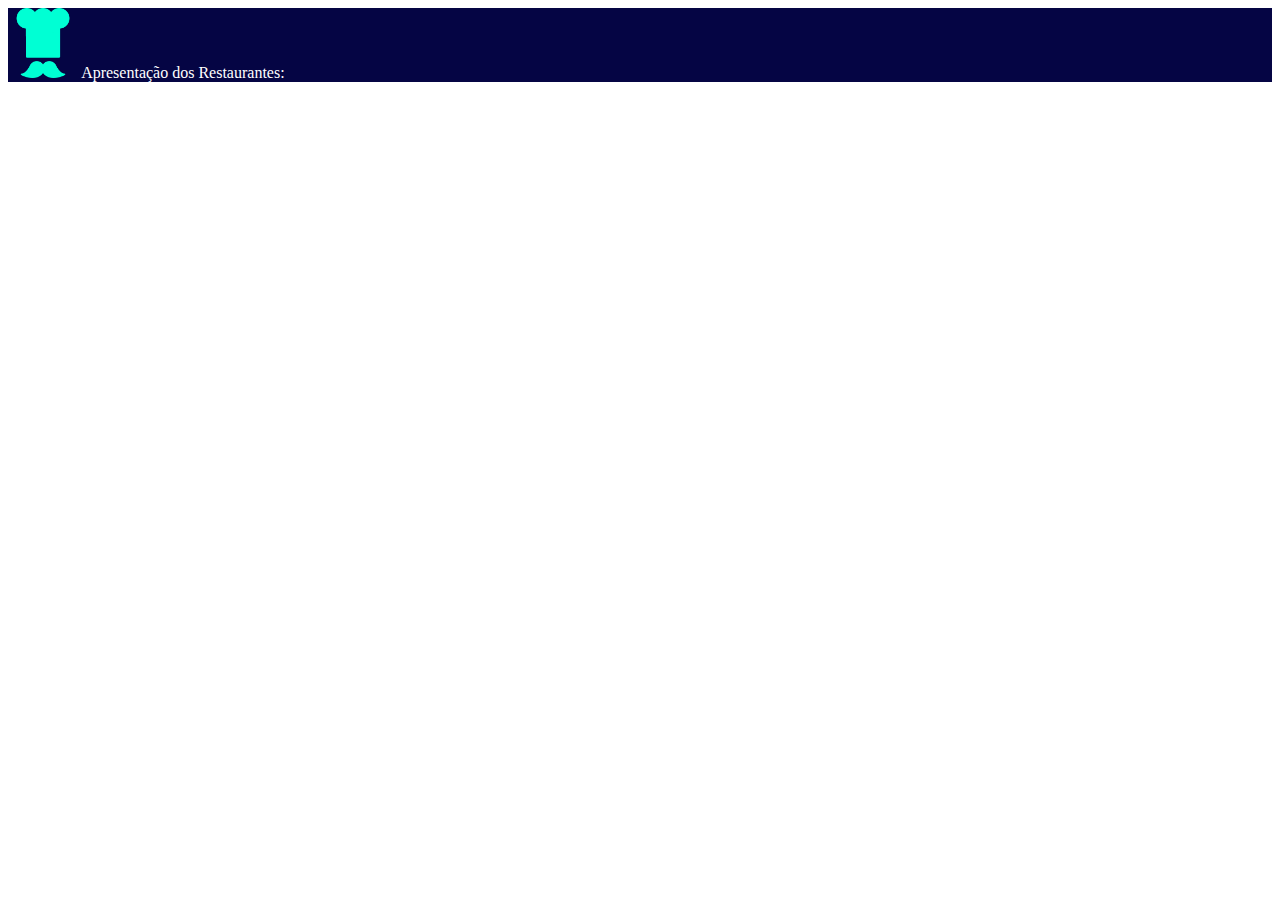
<file: codigo/restaurante.html>
<!DOCTYPE html>
<html>

<head>
  <meta charset="utf-8">
  <meta name="viewport" content="width=device-width">
  <title>replit</title>
  <link href="https://cdn.jsdelivr.net/npm/bootstrap@5.3.0/dist/css/bootstrap.min.css" rel="stylesheet"
    integrity="sha384-9ndCyUaIbzAi2FUVXJi0CjmCapSmO7SnpJef0486qhLnuZ2cdeRhO02iuK6FUUVM" crossorigin="anonymous">
    <link rel="stylesheet" type="text/css" href="CSS/restaurantes.css">
</head>

<body>
  <div class="container-fluid">
    <div class="row">
      <div id="cabecalho" class="col-12 d-flex" style="background-color: #050544; color: #FFFFFF;">
        <img src="Imagens/Cheff.png" width="70" height="70" alt="..." onclick="inicio()" >
        <h1">Apresentação dos Restaurantes: </h1>
      </div>
    </div>
    <div id="detalhes" class="card">
    </div>
  </div>

  <script src="Javascript/restaurantes.js"></script>
</body>

</html>
</file>
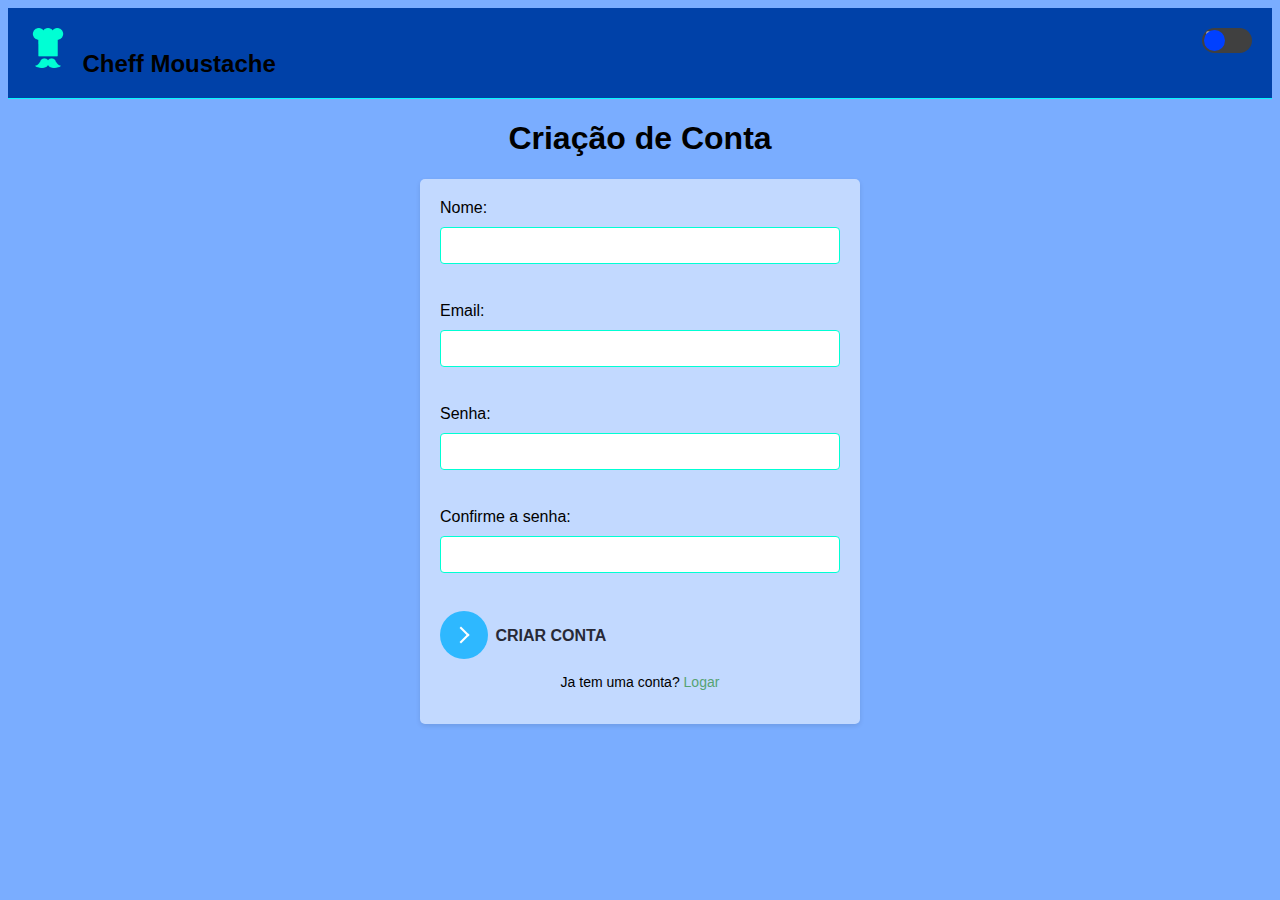
<file: codigo/signup.html>
<!DOCTYPE html>
<html>

<head>
  <title>Criação de Conta</title>
  <link rel="stylesheet" type="text/css" href="CSS/singup.css">
  <script src="Javascript/singup.js"></script>
</head>

<body>
  <header>
    <div class="logo">
      <img src="Imagens/Cheff.png" alt="Cheff Moustache Logo" onclick="inicio()">
      <span>Cheff Moustache</span>
    </div>
    <div class="toggle-container">
      <label class="toggle-switch">
        <input type="checkbox" onclick="toggleDarkMode()">
        <span class="toggle-slider"></span>
      </label>
    </div>
  </header>

  <h1>Criação de Conta</h1>

  <form>
    <label for="nome">Nome:</label>
    <input type="text" id="nome" name="nome" required><br><br>

    <label for="email">Email:</label>
    <input type="email" id="email" name="email" required><br><br>

    <label for="senha">Senha:</label>
    <input type="password" id="senha" name="senha" required><br><br>

    <label for="confirma_senha">Confirme a senha:</label>
    <input type="password" id="confirma_senha" name="confirma_senha" required><br><br>

    <button class="learn-more" onclick="salvarlog()">
      <span class="circle" aria-hidden="true">
        <span class="icon arrow"></span>
      </span>
      <span class="button-text">Criar Conta</span>
    </button>
    <p class="signup-link">Ja tem uma conta? <a href="loguin.html">Logar</a></p>
  </form>

</body>

</html>
</file>
<file: codigo/CSS/singup.css>
body {
      font-family: Arial, sans-serif;
      background-color: #7aadff;
      transition: background-color 0.3s ease;
    }

    h1 {
      color: #000000;
      text-align: center;
    }

    header {
      background-color: #0041a8;
      padding: 20px;
      border-bottom: 1px solid #06fafe;
      position: relative;
    }

    .logo {
      display: inline-block;
      vertical-align: middle;
    }

    .logo img {
      height: 40px;
      width: auto;
    }

    .logo span {
      font-size: 24px;
      font-weight: bold;
      margin-left: 10px;
      vertical-align: middle;
    }

    .toggle-container {
      position: absolute;
      top: 20px;
      right: 20px;
    }

    .toggle-switch {
      position: relative;
      display: inline-block;
      width: 50px;
      height: 25px;
      background-color: #404040;
      border-radius: 12.5px;
      cursor: pointer;
      transition: background-color 0.3s ease;
    }

    .toggle-slider {
      position: absolute;
      top: 2px;
      left: 2px;
      width: 21px;
      height: 21px;
      background-color: #0040ff;
      border-radius: 12.5px;
      transition: transform 0.3s ease;
    }

    .toggle-switch.dark-mode {
      background-color: #555;
    }

    .toggle-switch.dark-mode .toggle-slider {
      transform: translateX(25px);
    }

    form {
      width: 400px;
      margin: 0 auto;
      background-color: #c2d9ff;
      padding: 20px;
      border-radius: 5px;
      box-shadow: 0 2px 5px rgba(0, 0, 0, 0.1);
    }

    label {
      display: block;
      margin-bottom: 10px;
      color: #000000;
    }

    input[type="text"],
    input[type="email"],
    input[type="password"] {
      width: 100%;
      padding: 10px;
      border: 1px solid #00ffd4;
      border-radius: 4px;
      box-sizing: border-box;
      margin-bottom: 20px;
    }

    input[type="submit"] {
      background-color: #4CAF50;
      color: white;
      padding: 15px 155px;
      border: none;
      border-radius: 4px;
      cursor: pointer;
      font-size: 16px;
    }

    input[type="submit"]:hover {
      background-color: #45a049;
    }

    /* Estilos para o modo escuro */
    body.dark-mode {
      background-color: #0041a8;
      color: #2e80cc;
    }

    body.dark-mode h1 {
      color: #bdf4ff;
    }

    body.dark-mode header {
      background-color: #2e80cc;
      border-bottom: 1px solid #0b00a3;
    }

    body.dark-mode .logo span {
      color: #e5fbff;
    }

    body.dark-mode form {
      background-color: #2e80cc;
      color: #2d63b7;
    }

    body.dark-mode label {
      color: #ccc;
    }

    body.dark-mode input[type="text"],
    body.dark-mode input[type="email"],
    body.dark-mode input[type="password"] {
      background-color: #ffffff;
      border-color: #00ffd4;
      color: #fff;
    }

    body.dark-mode input[type="submit"] {
      background-color: #4caf50;
    }
    button {
      position: relative;
      display: inline-block;
      cursor: pointer;
      outline: none;
      border: 0;
      vertical-align: middle;
      text-decoration: none;
      background: transparent;
      padding: 0;
      font-size: inherit;
      font-family: inherit;
     }
     
     button.learn-more {
      width: 12rem;
      height: auto;
     }
     
     button.learn-more .circle {
      transition: all 0.45s cubic-bezier(0.65, 0, 0.076, 1);
      position: relative;
      display: block;
      margin: 0;
      width: 3rem;
      height: 3rem;
      background: #00aeffc2;
      border-radius: 1.625rem;
     }
     
     button.learn-more .circle .icon {
      transition: all 0.45s cubic-bezier(0.65, 0, 0.076, 1);
      position: absolute;
      top: 0;
      bottom: 0;
      margin: auto;
      background: #fff;
     }
     
     button.learn-more .circle .icon.arrow {
      transition: all 0.45s cubic-bezier(0.65, 0, 0.076, 1);
      left: 0.625rem;
      width: 1.125rem;
      height: 0.125rem;
      background: none;
     }
     
     button.learn-more .circle .icon.arrow::before {
      position: absolute;
      content: "";
      top: -0.29rem;
      right: 0.0625rem;
      width: 0.625rem;
      height: 0.625rem;
      border-top: 0.125rem solid #fff;
      border-right: 0.125rem solid #fff;
      transform: rotate(45deg);
     }
     
     button.learn-more .button-text {
      transition: all 0.45s cubic-bezier(0.65, 0, 0.076, 1);
      position: absolute;
      top: 0;
      left: 0;
      right: 0;
      bottom: 0;
      padding: 0.75rem 0;
      margin: 0 0 0 1.85rem;
      color: #282936;
      font-weight: 700;
      line-height: 1.6;
      text-align: center;
      text-transform: uppercase;
     }
     
     button:hover .circle {
      width: 100%;
     }
     
     button:hover .circle .icon.arrow {
      background: #ffffff;
      transform: translate(1rem, 0);
     }
     
     button:hover .button-text {
      color: #ffffff;
     }
     .signup-link {
      text-align: center;
      margin-top: 15px;
      font-size: 14px;
    }
    
    .signup-link a {
      color: #56a373;
      text-decoration: none;
    }
    
    .signup-link a:hover {
      text-decoration: underline;
    }
</file>
<file: codigo/CSS/filtro.css>
body {
      font-family: Arial, sans-serif;
      background-color: #050544;
      margin: 0;
      padding: 20px;
      color: #fff;
    }

    .container {
      max-width: 800px;
      margin: 0 auto;
      background-color: #fff;
      padding: 20px;
      border-radius: 5px;
      box-shadow: 0 2px 4px rgba(0, 0, 0, 0.1);
    }

    h1 {
      text-align: center;
    }

    .card {
      background-color: #f5f5f5;
      padding: 20px;
      border-radius: 5px;
      box-shadow: 0 2px 4px rgba(0, 0, 0, 0.1);
      text-align: center;
      color: black;
    }

    h3 {
      font-size: 24px;
      margin-bottom: 10px;
    }

    p {
      font-size: 16px;
      margin-bottom: 8px;
    }

    .saiba-mais {
      display: inline-block;
      padding: 10px 20px;
      background-color: #4caf50;
      color: #fff;
      text-decoration: none;
      border-radius: 3px;
    }

    .saiba-mais:hover {
      background-color: #45a049;
    }
  
    .cta {
      position: relative;
      margin: auto;
      padding: 12px 18px;
      transition: all 0.2s ease;
      border: none;
      background: none;
     }
     
     .cta:before {
      content: "";
      position: absolute;
      top: 0;
      left: 0;
      display: block;
      border-radius: 50px;
      background: #b1dae7;
      width: 45px;
      height: 45px;
      transition: all 0.3s ease;
     }
     
     .cta span {
      position: relative;
      font-family: "Ubuntu", sans-serif;
      font-size: 18px;
      font-weight: 700;
      letter-spacing: 0.05em;
      color: #234567;
     }
     
     .cta svg {
      position: relative;
      top: 0;
      margin-left: 10px;
      fill: none;
      stroke-linecap: round;
      stroke-linejoin: round;
      stroke: #234567;
      stroke-width: 2;
      transform: translateX(-5px);
      transition: all 0.3s ease;
     }
     
     .cta:hover:before {
      width: 100%;
      background: #b1dae7;
     }
     
     .cta:hover svg {
      transform: translateX(0);
     }
     
     .cta:active {
      transform: scale(0.95);
     }

     .con-like {
      --red: rgb(255, 50, 100);
      position: relative;
      width: 50px;
      height: 50px;
    }
    
    .con-like .like {
      position: absolute;
      width: 100%;
      height: 100%;
      opacity: 0;
      z-index: 20;
      cursor: pointer;
    }
    
    .con-like .checkmark {
      width: 100%;
      height: 100%;
      display: flex;
      justify-content: center;
      align-items: center;
    }
    
    .con-like .outline,
    .con-like .filled {
      fill: var(--red);
      position: absolute;
    }
    
    .con-like .filled {
      animation: kfr-filled 0.5s;
      display: none;
    }
    
    .con-like .celebrate {
      position: absolute;
      animation: kfr-celebrate 0.5s;
      animation-fill-mode: forwards;
      display: none;
    }
    
    .con-like .poly {
      stroke: var(--red);
      fill: var(--red);
    }
    
    .con-like .like:checked ~ .checkmark .filled {
      display: block
    }
    
    .con-like .like:checked ~ .checkmark .celebrate {
      display: block
    }
    
    @keyframes kfr-filled {
      0% {
        opacity: 0;
        transform: scale(0);
      }
    
      50% {
        opacity: 1;
        transform: scale(1.2);
      }
    }
    
    @keyframes kfr-celebrate {
      0% {
        transform: scale(0);
      }
    
      50% {
        opacity: 0.8;
      }
    
      100% {
        transform: scale(1.2);
        opacity: 0;
        display: none;
      }
    }
</file>
<file: codigo/CSS/cssinscriçãorest.css>
form {
    display: flex;
    flex-direction: column;
    max-width: 500px;
    margin: 0 auto;
    background-color: #ffffff;
    padding: 20px;
    box-shadow: 0px 0px 10px 0px rgba(0, 0, 0, 0.2);
    border-radius: 5px;
  }
  
  body {
    background-color: #050544;
    color: white;
  }

  label {
    display: block;
    margin-top: 10px;
    color: black;
  }
  
  input[type="text"],
  input[type="tel"],
  input[type="email"],
  textarea {
    width: 100%;
    padding: 8px;
    border: 1px solid #ccc;
    border-radius: 4px;
    box-sizing: border-box;
    margin-top: 5px;
    
  }
  
  /* Estilo para o botão de envio */
  button[type="submit"] {
    padding: 10px 20px;
    background-color: #4CAF50;
    color: white;
    border: none;
    border-radius: 4px;
    cursor: pointer;
    margin-top: 10px;
  }
  
  /* Estilo para o botão de envio ao passar o mouse */
  button[type="submit"]:hover {
    background-color: #45a049;
  }
  
  /* Estilo para o alerta de inscrição concluída */
  .alert {
    padding: 10px;
    background-color: #4CAF50;
    color: white;
    text-align: center;
    margin-bottom: 10px;
  }
 h1 {
    text-align: center;
  }
</file>
<file: codigo/CSS/loguin.css>
body {
  font-family: Arial, sans-serif;
  background-color: #7aadff;
  transition: background-color 0.3s ease;
}
.container {
  width: 400px;
  margin: 0 auto;
  padding: 40px;
  background-color: #012283;
  color: #080047;
  border-radius: 5px;
  box-shadow: 0 2px 5px rgba(0, 0, 0, 0.3);
  transition: background-color 0.3s ease, color 0.3s ease;
}

h1 {
  margin-top: 0;
  text-align: center;
  color: #000000;
  font-size: 24px;
  margin-bottom: 30px;
}

.form-group {
  margin-bottom: 20px;
}

.form-group label {
  display: block;
  margin-bottom: 5px;
  color: #000000;
  font-size: 16px;
}

.form-group input {
  width: 100%;
  padding: 10px;
  border: none;
  border-radius: 3px;
  box-shadow: 0 1px 2px rgba(0, 0, 0, 0.1);
  font-size: 16px;
}

.form-group button {
  width: 100%;
  padding: 12px;
  background-color: #ff0000;
  color: white;
  border: none;
  border-radius: 3px;
  font-size: 18px;
  cursor: pointer;
  transition: background-color 0.3s ease;
}

.form-group button:hover {
  background-color: #002aff;
}

.error-message {
  color: red;
  margin-top: 10px;
  text-align: center;
  font-size: 14px;
}

.signup-link {
  text-align: center;
  margin-top: 15px;
  font-size: 14px;
}

.signup-link a {
  color: #00ffd4;
  text-decoration: none;
}

.signup-link a:hover {
  text-decoration: underline;
}

.dark-mode {
    background-color: #0041a8;
    color: #0b00a3;
}

.dark-mode .container {
  background-color: #2e80cc;
  color: #27498b;
  box-shadow: 0 2px 5px rgba(255, 255, 255, 0.3);
}

.dark-mode-toggle {
  display: flex;
  align-items: center;
  margin-top: 20px;
}

.dark-mode-toggle input[type="checkbox"] {
  display: none;
}

.dark-mode-toggle label {
  display: inline-block;
  width: 40px;
  height: 20px;
  background-color: #83f4fc;
  border-radius: 10px;
  position: relative;
  cursor: pointer;
  transition: background-color 0.3s ease;
}

.dark-mode-toggle label:before {
  content: "";
  position: absolute;
  width: 16px;
  height: 16px;
  border-radius: 50%;
  background-color: #404040;
  top: 2px;
  left: 2px;
  transition: transform 0.3s ease;
}

.dark-mode-toggle input[type="checkbox"]:checked + label {
  background-color: #070066;
}

.dark-mode-toggle input[type="checkbox"]:checked + label:before {
  transform: translateX(20px);
}

.dark-mode-toggle label:active:before {
  width: 20px;
}

.header {
  display: flex;
  justify-content: space-between;
  align-items: center;
  padding: 20px;
}

.logo {
  display: flex;
  align-items: center;
}

.logo img {
  height: 40px;
  margin-right: 10px;
}

.logo h2 {
  margin: 0;
}

.dark-mode-toggle {
  position: absolute;
  top: 20px;
  right: 20px;
}

.button {
  display: inline-block;
  padding: 12px 20px;
  font-size: 16px;
  font-weight: bold;
  text-align: center;
  text-decoration: none;
  border-radius: 4px;
  transition: background-color 0.3s ease;
}

.button-primary {
  color: #83f4fc;
  background-color: #007bff;
  border: none;
}

.button-primary:hover {
  background-color: #132df6;
}

.button-secondary {
  color: #009dff;
  background-color: #00b3ff;
  border: 2px solid #104c5b;
}

.button-secondary:hover {
  color: #fff;
  background-color: #4CAF50;
}

.container {
  max-width: 400px;
  margin: 0 auto;
  padding: 20px;
  border-radius: 8px;
  box-shadow: 0 2px 5px rgba(0, 0, 0, 0.3);
  background-color: #c2d9ff;
}

.form-group {
  margin-bottom: 20px;
}

label {
  display: block;
  font-weight: bold;
  margin-bottom: 5px;
}

input[type="text"],
input[type="password"] {
  width: 100%;
  padding: 8px;
  font-size: 14px;
  border: 1px solid #00ffd4;
  border-radius: 4px;
  box-sizing: border-box;
}

input[type="password"] {
  position: relative;
}

input[type="password"] + .toggle-password {
  position: absolute;
  top: 50%;
  right: 10px;
  transform: translateY(-50%);
  cursor: pointer;
}

button[type="submit"] {
  display: block;
  width: 100%;
  padding: 12px;
  font-size: 16px;
  font-weight: bold;
  color: #000000;
  background-color: #4CAF50;
  border: none;
  border-radius: 4px;
  cursor: pointer;
  transition: background-color 0.3s ease;
}

button[type="submit"]:hover {
  background-color: #00ffd4;
}

.signup-link {
  text-align: center;
}

.signup-link a {
  color: #4CAF50;
  text-decoration: none;
}

.toggle-password:before {
  content: "\1F441";
  position: absolute;
  top: 50%;
  right: -20px;
  transform: translateY(-50%);
  font-size: 18px;
  color: #777;
  cursor: pointer;
}

.toggle-password.show:before {
  content: "\1F576";
}
button {
 position: relative;
 display: inline-block;
 cursor: pointer;
 outline: none;
 border: 0;
 vertical-align: middle;
 text-decoration: none;
 background: transparent;
 padding: 0;
 font-size: inherit;
 font-family: inherit;
}

button.learn-more {
 width: 12rem;
 height: auto;
}

button.learn-more .circle {
 transition: all 0.45s cubic-bezier(0.65, 0, 0.076, 1);
 position: relative;
 display: block;
 margin: 0;
 width: 3rem;
 height: 3rem;
 background: #282936;
 border-radius: 1.625rem;
}

button.learn-more .circle .icon {
 transition: all 0.45s cubic-bezier(0.65, 0, 0.076, 1);
 position: absolute;
 top: 0;
 bottom: 0;
 margin: auto;
 background: #fff;
}

button.learn-more .circle .icon.arrow {
 transition: all 0.45s cubic-bezier(0.65, 0, 0.076, 1);
 left: 0.625rem;
 width: 1.125rem;
 height: 0.125rem;
 background: none;
}

button.learn-more .circle .icon.arrow::before {
 position: absolute;
 content: "";
 top: -0.29rem;
 right: 0.0625rem;
 width: 0.625rem;
 height: 0.625rem;
 border-top: 0.125rem solid #fff;
 border-right: 0.125rem solid #fff;
 transform: rotate(45deg);
}

button.learn-more .button-text {
 transition: all 0.45s cubic-bezier(0.65, 0, 0.076, 1);
 position: absolute;
 top: 0;
 left: 0;
 right: 0;
 bottom: 0;
 padding: 0.75rem 0;
 margin: 0 0 0 1.85rem;
 color: #282936;
 font-weight: 700;
 line-height: 1.6;
 text-align: center;
 text-transform: uppercase;
}

button:hover .circle {
 width: 100%;
}

button:hover .circle .icon.arrow {
 background: #fff;
 transform: translate(1rem, 0);
}

button:hover .button-text {
 color: #fff;
}
button {
    position: relative;
    display: inline-block;
    cursor: pointer;
    outline: none;
    border: 0;
    vertical-align: middle;
    text-decoration: none;
    background: transparent;
    padding: 0;
    font-size: inherit;
    font-family: inherit;
   }
   
   button.learn-more {
    width: 12rem;
    height: auto;
   }
   
   button.learn-more .circle {
    transition: all 0.45s cubic-bezier(0.65, 0, 0.076, 1);
    position: relative;
    display: block;
    margin: 0;
    width: 3rem;
    height: 3rem;
    background: #00aeffc2;
    border-radius: 1.625rem;
   }
   
   button.learn-more .circle .icon {
    transition: all 0.45s cubic-bezier(0.65, 0, 0.076, 1);
    position: absolute;
    top: 0;
    bottom: 0;
    margin: auto;
    background: #fff;
   }
   
   button.learn-more .circle .icon.arrow {
    transition: all 0.45s cubic-bezier(0.65, 0, 0.076, 1);
    left: 0.625rem;
    width: 1.125rem;
    height: 0.125rem;
    background: none;
   }
   
   button.learn-more .circle .icon.arrow::before {
    position: absolute;
    content: "";
    top: -0.29rem;
    right: 0.0625rem;
    width: 0.625rem;
    height: 0.625rem;
    border-top: 0.125rem solid #fff;
    border-right: 0.125rem solid #fff;
    transform: rotate(45deg);
   }
   
   button.learn-more .button-text {
    transition: all 0.45s cubic-bezier(0.65, 0, 0.076, 1);
    position: absolute;
    top: 0;
    left: 0;
    right: 0;
    bottom: 0;
    padding: 0.75rem 0;
    margin: 0 0 0 1.85rem;
    color: #282936;
    font-weight: 700;
    line-height: 1.6;
    text-align: center;
    text-transform: uppercase;
   }
   
   button:hover .circle {
    width: 100%;
   }
   
   button:hover .circle .icon.arrow {
    background: #ffffff;
    transform: translate(1rem, 0);
   }
   
   button:hover .button-text {
    color: #ffffff;
   }
</file>
<file: codigo/CSS/restaurantes.css>
.rating:not(:checked) > input {
        position: absolute;
        appearance: none;
      }
      
      .rating:not(:checked) > label {
        float: right;
        cursor: pointer;
        font-size: 50px;
        color: #666;
      }
      
      .rating:not(:checked) > label:before {
        content: '★';
      }
      
      .rating > input:checked + label:hover,
      .rating > input:checked + label:hover ~ label,
      .rating > input:checked ~ label:hover,
      .rating > input:checked ~ label:hover ~ label,
      .rating > label:hover ~ input:checked ~ label {
        color: #e58e09;
      }
      
      .rating:not(:checked) > label:hover,
      .rating:not(:checked) > label:hover ~ label {
        color: #ff9e0b;
      }
      
      .rating > input:checked ~ label {
        color: #ffa723;
      }
      .con-like {
        --red: rgb(255, 50, 100);
        position: relative;
        width: 50px;
        height: 50px;
      }
      
      .con-like .like {
        position: absolute;
        width: 100%;
        height: 100%;
        opacity: 0;
        z-index: 20;
        cursor: pointer;
      }
      
      .con-like .checkmark {
        width: 100%;
        height: 100%;
        display: flex;
        justify-content: center;
        align-items: center;
      }
      
      .con-like .outline,
      .con-like .filled {
        fill: var(--red);
        position: absolute;
      }
      
      .con-like .filled {
        animation: kfr-filled 0.5s;
        display: none;
      }
      
      .con-like .celebrate {
        position: absolute;
        animation: kfr-celebrate 0.5s;
        animation-fill-mode: forwards;
        display: none;
      }
      
      .con-like .poly {
        stroke: var(--red);
        fill: var(--red);
      }
      
      .con-like .like:checked ~ .checkmark .filled {
        display: block
      }
      
      .con-like .like:checked ~ .checkmark .celebrate {
        display: block
      }
      
      @keyframes kfr-filled {
        0% {
          opacity: 0;
          transform: scale(0);
        }
      
        50% {
          opacity: 1;
          transform: scale(1.2);
        }
      }
      
      @keyframes kfr-celebrate {
        0% {
          transform: scale(0);
        }
      
        50% {
          opacity: 0.8;
        }
      
        100% {
          transform: scale(1.2);
          opacity: 0;
          display: none;
        }
      }
</file>
